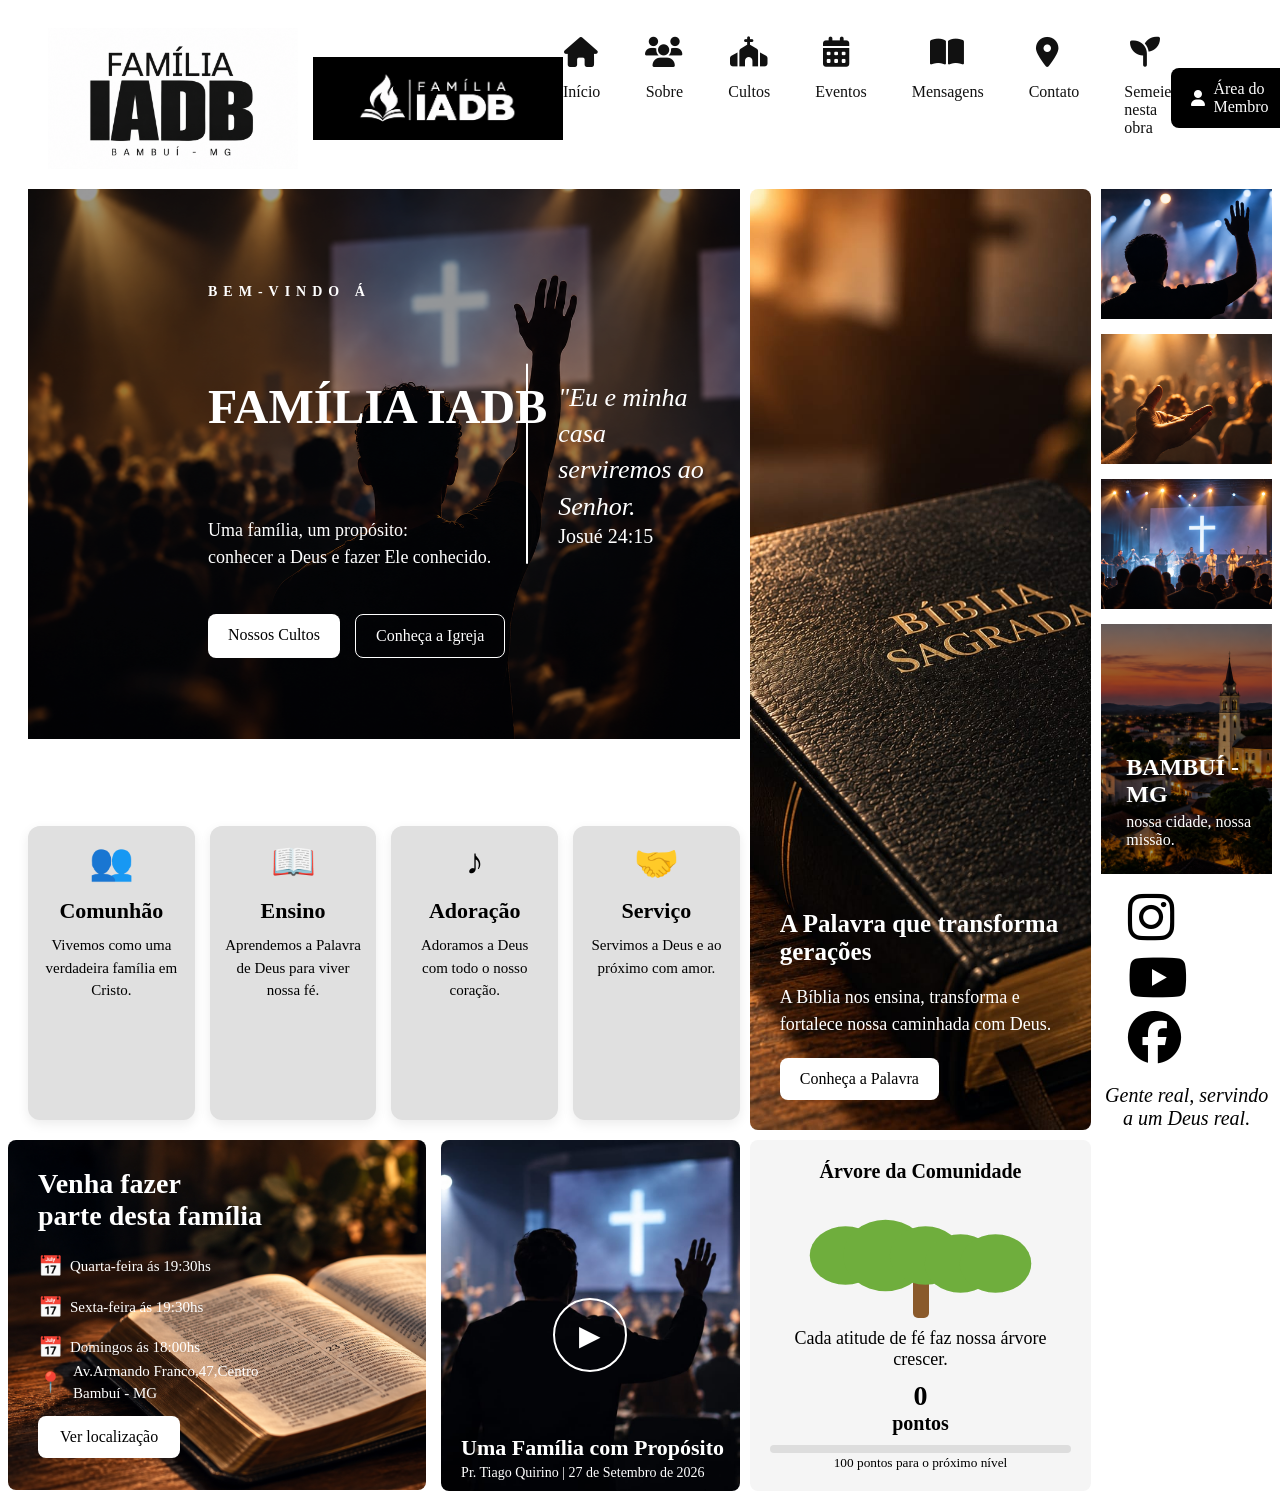
<file: index.html>
<!DOCTYPE html>
<html lang="en">
<head>
    <meta charset="UTF-8">
    <meta name="viewport" content="width=device-width, initial-scale=1.0">
    <link rel="stylesheet" href="https://cdnjs.cloudflare.com/ajax/libs/font-awesome/6.7.2/css/all.min.css">
    <link rel="stylesheet" href="style.css" />
    <title>Familia IADB</title>
</head>
<body>
    <header>
        <div class="logos">
            <img src="Imagens/index/logo.png" alt="IADB">
            <img src="Imagens/index/logopreto3.png" alt="Família IADB">
        </div>
        <nav>
            <a href="index.html" class="menu-item">
                <i class="fa-solid fa-house"></i>
                <span>Início</span>
            </a>

            <a href="sobre.html" class="menu-item">
                <i class="fa-solid fa-users"></i>
                <span>Sobre</span>
            </a>

            <a href="cultos.html" class="menu-item">
                <i class="fa-solid fa-church"></i>
                <span>Cultos</span>
            </a>

            <a href="eventos.html" class="menu-item">
                <i class="fa-solid fa-calendar-days"></i>
                <span>Eventos</span>
            </a>

            <a href="mensagens.html" class="menu-item">
                <i class="fa-solid fa-book-open"></i>
                <span>Mensagens</span>
            </a>

            <a href="contato.html" class="menu-item">
                <i class="fa-solid fa-location-dot"></i>
                <span>Contato</span>
            </a>

            <a href="semeie.html" class="menu-item">
                <i class="fa-solid fa-seedling"></i>
                <span>Semeie nesta obra</span>
            </a>
        </nav>

        <a href="membro.html" class="btn-membro">
            <i class="fa-solid fa-user"></i>
            Área do Membro
        </a>
    </header>

    <div class="principal">
        <section class="hero">

        <div class="hero-conteudo">
            <p class="hero-subtitulo">BEM-VINDO Á</p>
            <h1>FAMÍLIA IADB</h1>
            <p class="hero-descricao">Uma família, um propósito:<br> conhecer a Deus e fazer Ele conhecido.</p>
            
            <div class="hero-botoes">
                <a href="cultos.html" class="btn-cultos">Nossos Cultos</a>
                <a href="contato.html" class="btn-mensagens">Conheça a Igreja</a>
            </div>

        </div>

         <div class="hero-frase">
                <p>
                    <span>"Eu e minha casa<br>
                    serviremos ao Senhor.<br></span>
                    <small>Josué 24:15</small>
                </p>
            </div>

    </section>

    <div class="palavra-lateral">
        <section class="palavra">
        <div class="palavra-conteudo">
            <h2>A Palavra que transforma gerações</h2>

            <p>
                A Bíblia nos ensina, transforma e fortalece
                nossa caminhada com Deus.
            </p>

            <a href="#" class="btn-palavra">Conheça a Palavra</a>
        </div>
        </section>

        <section class="lateral">
        <div class="lateral-imagem">
            <img src="Imagens/index/imagem1.png" alt="Momento de adoração">
        </div>

        <div class="lateral-imagem">
            <img src="Imagens/index/imagem2.png" alt="">
        </div>

        <div class="lateral-imagem">
            <img src="Imagens/index/imagem3.png" alt="">
        </div>

         <div class="bambui">
            <div class="bambui-conteudo">
                <h2>BAMBUÍ - MG<br> </h2>
                <p>nossa cidade, nossa missão.</p>
            </div>
        </div>


        <div class="redes-sociais">
            <a href="https://www.instagram.com/iadbambui/"><i class="fa-brands fa-instagram"></i></a>
            <a href="#"><i class="fa-brands fa-youtube"></i></a>
            <a href="#"><i class="fa-brands fa-facebook"></i></a>
        </div>

        <p class="frase-final">
            Gente real, servindo a um Deus real.
        </p>
     </section>
    </div>

    <section class="arvore">
            <h2>Árvore da Comunidade</h2>

            <div class="arvore-visual nivel-4">
                <div class="tronco"></div>

                <div class="copa">
                    <span></span>
                    <Span></Span>
                    <span></span>
                    <span></span>
                    <span></span>
                </div>
            </div>

            <p>Cada atitude de fé faz nossa árvore crescer.</p>
            <div class="pontuacao">
                <strong>0</strong>
            <span>pontos</span>
            </div>

            <div class="progresso">
                <div class="progresso-barra"></div>
            </div>

            <small>100 pontos para o próximo nível</small>
        </section>

    <div class="destaques">
        <div class="destaque">
        <div class="icone-destaque">👥</div>

        <h3>Comunhão</h3>
        
        <p>
            Vivemos como uma verdadeira família em Cristo.
        </p>
        </div>

        <div class="destaque">
            <div class="icone-destaque">📖</div>
            
            <h3>Ensino</h3>
            <P>
                Aprendemos a Palavra de Deus
                para viver nossa fé.
            </P>
        </div>

        <div class="destaque">
            <div class="icone-destaque">♪</div>

            <h3>Adoração</h3>

            <p>
                Adoramos a Deus com todo o nosso coração.
            </p>
        </div>

        <div class="destaque">
            <div class="icone-destaque">🤝</div>

            <h3>Serviço</h3>

            <p>
                Servimos a Deus e ao próximo com amor.
            </p>
        </div>
        </div>

    <div class="parte-inferior">
        <section class="convite">

        <div class="convite-conteudo">
            <h2>Venha fazer<br> parte desta família</h2>

            <div class="info-culto">

            <div>
                <span>📅</span>
                <p>Quarta-feira ás 19:30hs</p>
            </div>

            <div>
                <span>📅</span>
                <p>Sexta-feira ás 19:30hs</p>
            </div>

            <div>
                <span>📅</span>
                <p>Domingos ás 18:00hs</p>
            </div>
        </div>

            <div class="info-localizacao">
                <span>📍</span>
            <p>Av.Armando Franco,47,Centro<br>Bambuí - MG</p>
            </div>

            <a href="https://www.google.com/maps/search/?api=1&query=Av.+Armando+Franco,+47,+Centro,+Bambu%C3%AD+-+MG" class="btn-localizacao" target="_blank" class="btn-localizacao">Ver localização</a>
        </div>

        </section>

        <section class="video">

        <div class="video-conteudo">

            <a href="#" class="play">▶</a>

            <h2>Uma Família com Propósito</h2>
            <p>Pr. Tiago Quirino | 27 de Setembro de 2026</p>

        </div>
     </section>
    </div>
</body>
</html>
</file>
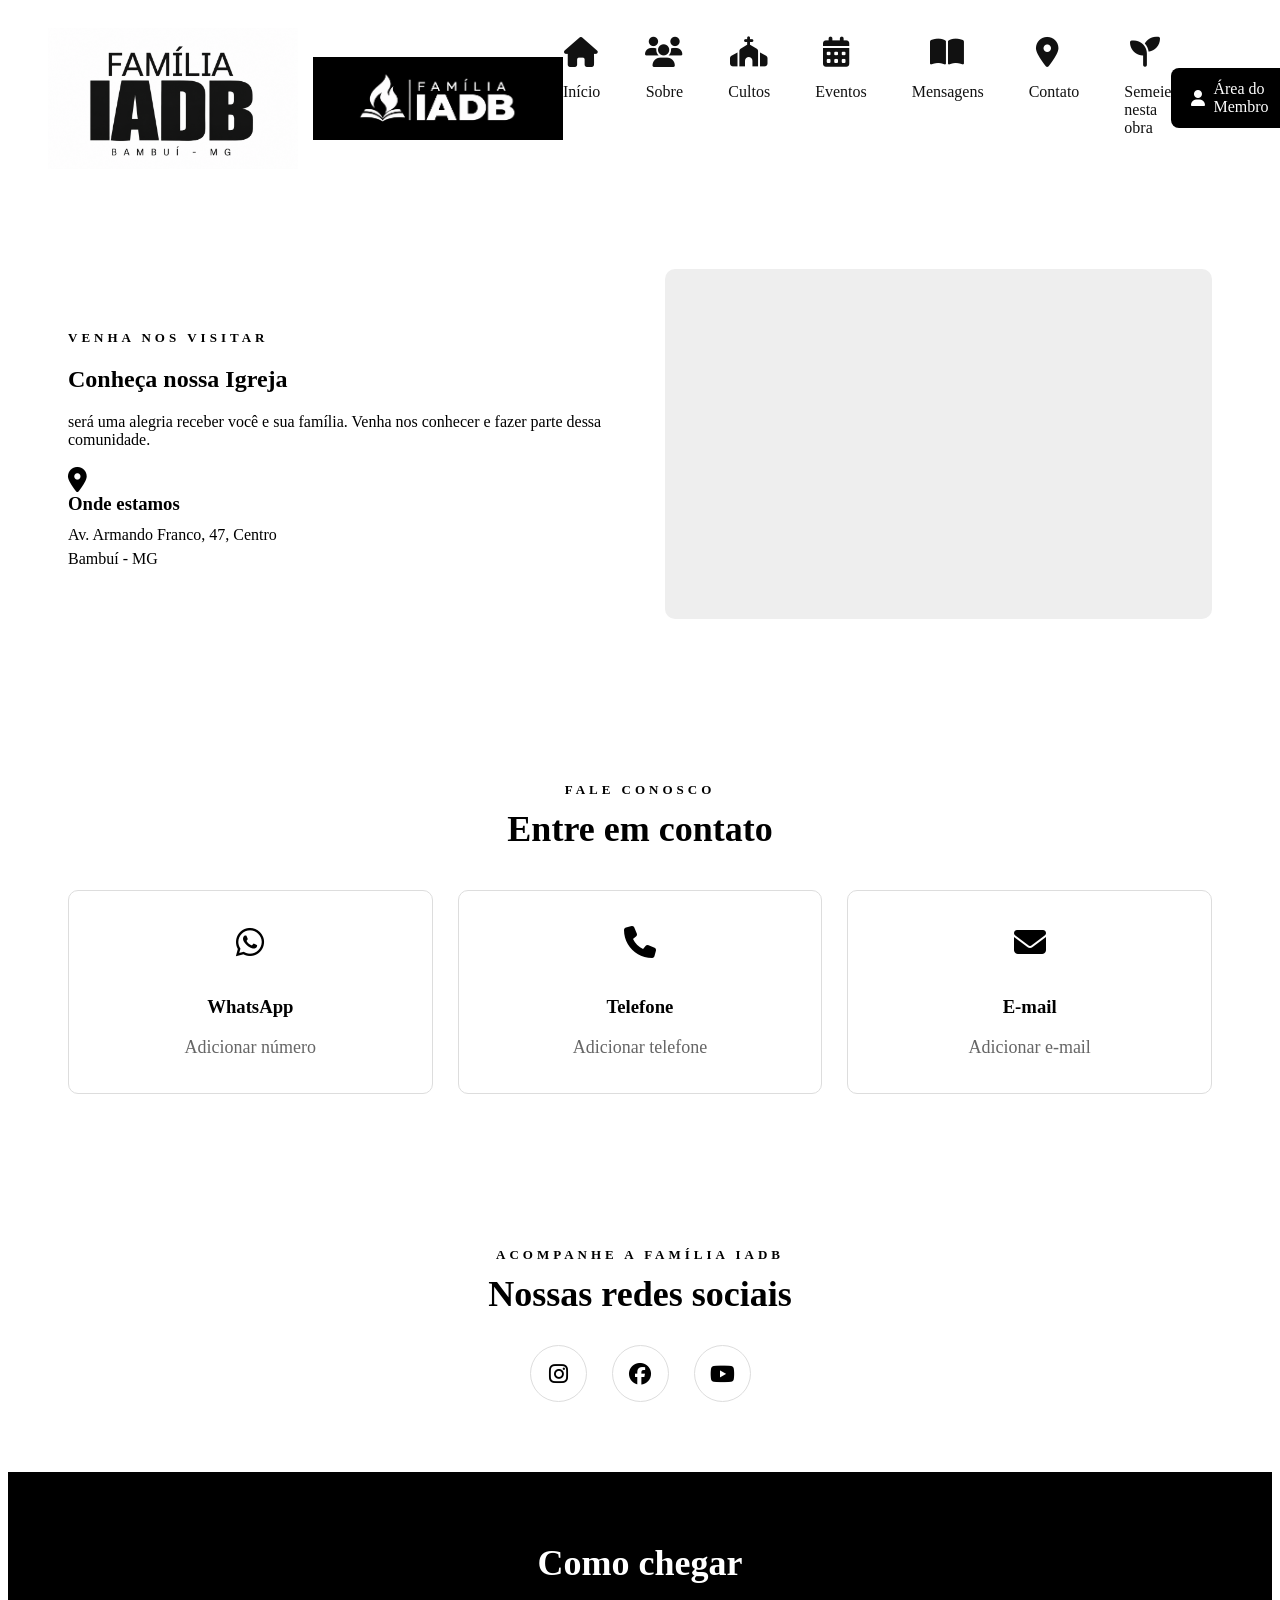
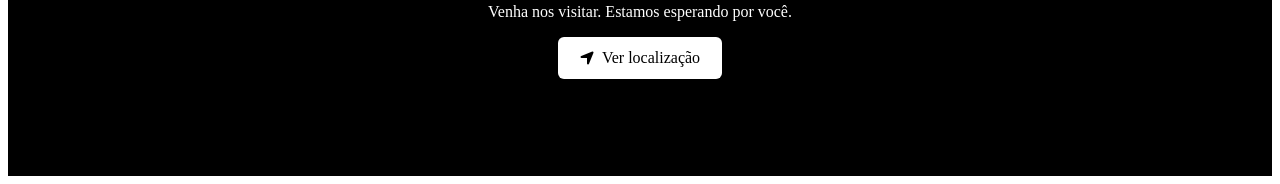
<file: contato.html>
<!DOCTYPE html>
<html lang="pt-BR">

<head>
    <meta charset="UTF-8">
    <meta name="viewport" content="width=device-width, initial-scale=1.0">

    <title>Contato - Família IADB</title>

    <link rel="stylesheet" href="style.css">
    <link rel="stylesheet" href="https://cdnjs.cloudflare.com/ajax/libs/font-awesome/6.7.2/css/all.min.css">
</head>
<body>
    
    <header>

        <div class="logos">
            <img src="Imagens/index/logo.png" alt="IADB">
            <img src="Imagens/index/logopreto3.png" alt="Família IADB">
        </div>

        <nav>

            <a href="index.html" class="menu-item">
                <i class="fa-solid fa-house"></i>
                <span>Início</span>
            </a>

            <a href="sobre.html" class="menu-item">
                <i class="fa-solid fa-users"></i>
                <span>Sobre</span>
            </a>

            <a href="cultos.html" class="menu-item">
                <i class="fa-solid fa-church"></i>
                <span>Cultos</span>
            </a>

            <a href="eventos.html" class="menu-item">
                <i class="fa-solid fa-calendar-days"></i>
                <span>Eventos</span>
            </a>

            <a href="mensagens.html" class="menu-item">
                <i class="fa-solid fa-book-open"></i>
                <span>Mensagens</span>
            </a>

            <a href="contato.html" class="menu-item">
                <i class="fa-solid fa-location-dot"></i>
                <span>Contato</span>
            </a>

            <a href="semeie.html" class="menu-item">
                <i class="fa-solid fa-seedling"></i>
                <span>Semeie nesta obra</span>
            </a>

        </nav>

        <a href="membro.html" class="btn-membro">
            <i class="fa-solid fa-user"></i>
            Área do Membro
        </a>

    </header>

    <main>

        <!--ONDE ESTAMOS-->
        <section class="contato-local">

            <div class="contato-texto">

                <p>VENHA NOS VISITAR</p>

                <h1>Conheça nossa Igreja</h1>

                <p>
                    será uma alegria receber você e sua família.
                    Venha nos conhecer e fazer parte dessa comunidade.
                </p>

                <div class="endereco">
                    <i class="fa-solid fa-location-dot"></i>

                    <div>
                        <h3>Onde estamos</h3>

                        <p>
                             Av. Armando Franco, 47, Centro<br>
                            Bambuí - MG
                        </p>
                    </div>
                </div>
            </div>

            <!--MAPA AQUI-->
    <div class="mapa">

        <iframe
        src="https://www.google.com/maps?q=Av.+Armando+Franco,+47,+Centro,+Bambuí+-+MG&output=embed"
        width="100%"
        height="100%"
        style="border:0;"
        loading="lazy">
        </iframe>
    </div>
<!--FECHA MAPA-->

        </section>

        <!--CONTATO-->
        <section class="contato-info">

            <p>FALE CONOSCO</p>

            <h2>Entre em contato</h2>

            <div class="contato-cards">

                <div>
                    <i class="fa-brands fa-whatsapp"></i>
                    <h3>WhatsApp</h3>
                    <p>Adicionar número</p>
                </div>

                 <div>
                    <i class="fa-solid fa-phone"></i>
                    <h3>Telefone</h3>
                    <p>Adicionar telefone</p>
                </div>

                <div>
                    <i class="fa-solid fa-envelope"></i>
                    <h3>E-mail</h3>
                    <p>Adicionar e-mail</p>
                </div>

            </div>

        </section>

        <!--REDES SOCIAIS-->
        <section class="redes-contato">
            <p>ACOMPANHE A FAMÍLIA IADB</p>

            <h2>Nossas redes sociais</h2>

            <div>
                <a href="#">
                    <i class="fa-brands fa-instagram"></i>
                </a>

                <a href="#">
                    <i class="fa-brands fa-facebook"></i>
                </a>

                <a href="#">    
                    <i class="fa-brands fa-youtube"></i>
                </a>

            </div>

        </section>

        <!--COMO CHEGAR-->
        <section class="como-chegar">
            <h2>Como chegar</h2>

            <p>
                Venha nos visitar. Estamos esperando por você.
            </p>

            <a href="https://www.google.com/maps/search/?api=1&query=Av.+Armando+Franco,+47,+Centro,+Bambu%C3%AD+-+MG" class="btn-localizacao" target="_blank">
                <i class="fa-solid fa-location-arrow"></i>
                Ver localização
            </a>

        </section>

    </main>

</body>
</html>
</file>
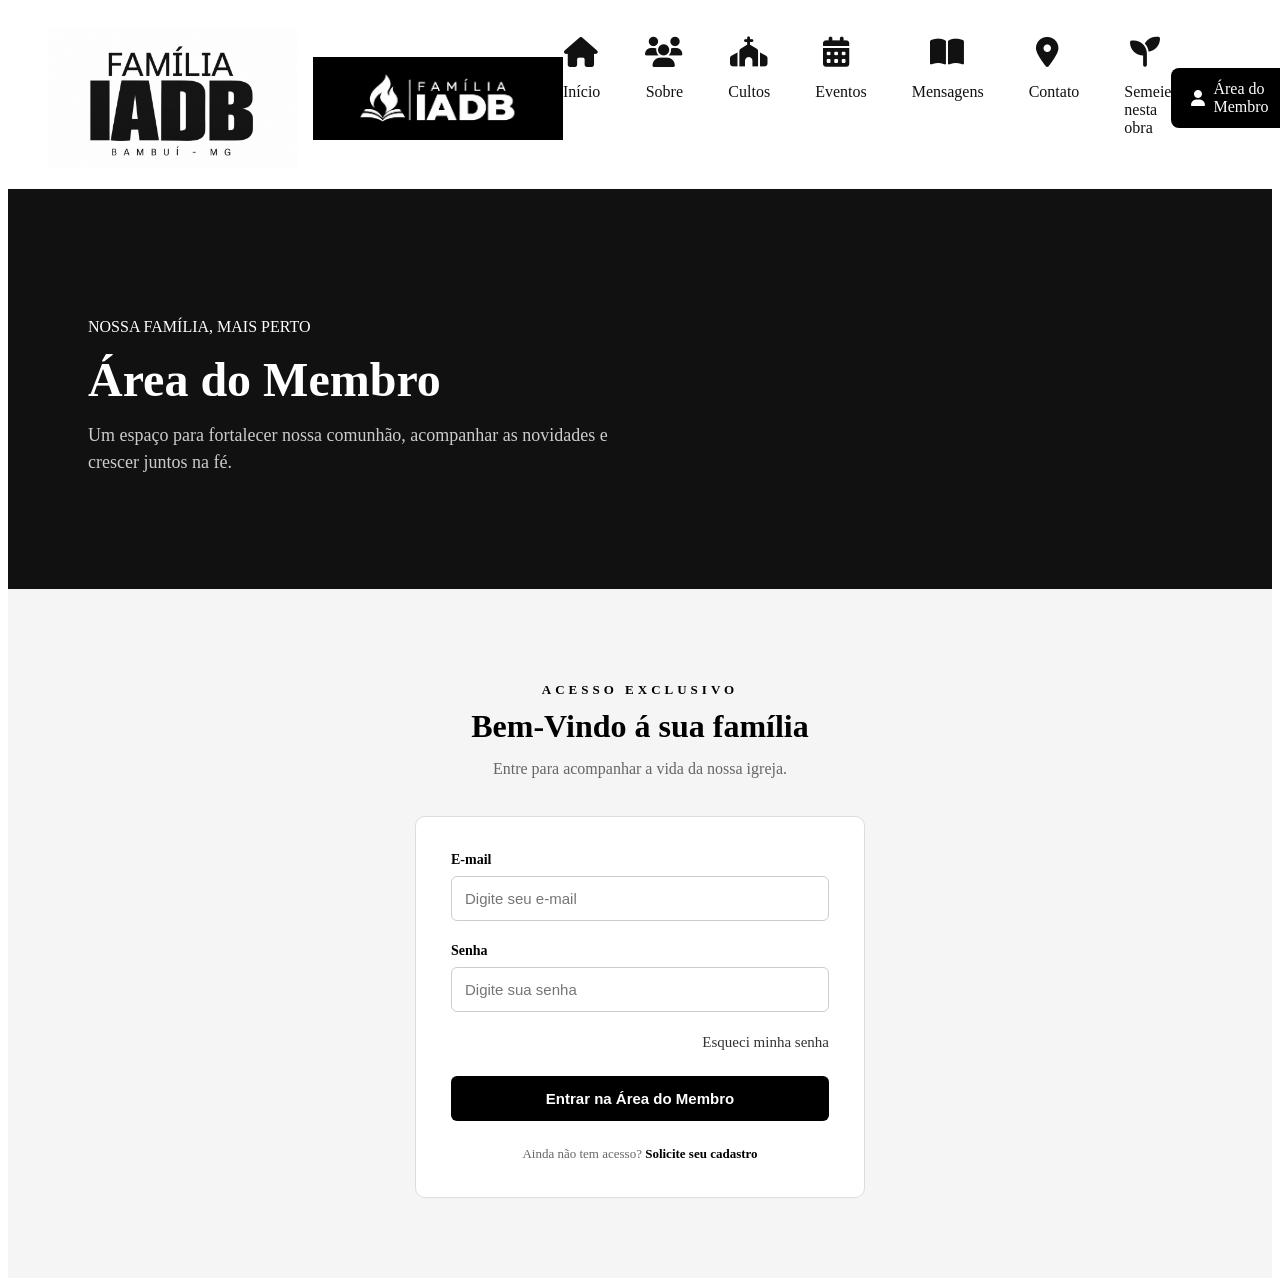
<file: membro.html>
<!DOCTYPE html>
<html lang="pt-br">
<head>
    <meta charset="UTF-8">
    <meta name="viewport" content="width=device-width, initial-scale=1.0">

    <link rel="stylesheet" href="style.css">
    <link rel="stylesheet" href="https://cdnjs.cloudflare.com/ajax/libs/font-awesome/6.7.2/css/all.min.css">

    <title>Área do Membro - Família IADB</title>
</head>
<body>
    
    <header>

        <div class="logos">
            <img src="Imagens/index/logo.png" alt="IADB">
            <img src="Imagens/index/logopreto3.png" alt="Família IADB">
        </div>

        <nav>
            <a href="index.html" class="menu-item">
                <i class="fa-solid fa-house"></i>
                <span>Início</span>
            </a>

            <a href="sobre.html" class="menu-item">
                <i class="fa-solid fa-users"></i>
                <span>Sobre</span>
            </a>

            <a href="cultos.html" class="menu-item">
                <i class="fa-solid fa-church"></i>
                <span>Cultos</span>
            </a>

            <a href="eventos.html" class="menu-item">
                <i class="fa-solid fa-calendar-days"></i>
                <span>Eventos</span>
            </a>

            <a href="mensagens.html" class="menu-item">
                <i class="fa-solid fa-book-open"></i>
                <span>Mensagens</span>
            </a>

            <a href="contato.html" class="menu-item">
                <i class="fa-solid fa-location-dot"></i>
                <span>Contato</span>
            </a>

            <a href="semeie.html" class="menu-item">
                <i class="fa-solid fa-seedling"></i>
                <span>Semeie nesta obra</span>
            </a>
        </nav>

        <a href="membro.html" class="btn-membro">
            <i class="fa-solid fa-user"></i>
            Área do Membro
        </a>

    </header>

    <main>

        <section class="membro-intro">

            <div class="membro-texto">

                <p>NOSSA FAMÍLIA, MAIS PERTO</p>

                <h1>Área do Membro</h1>

                <span>
                    Um espaço para fortalecer nossa comunhão,
                    acompanhar as novidades e crescer juntos na fé.
                </span>

            </div>

        </section>

        <section class="login-membro">

            <div class="login-titulo">
                <p>ACESSO EXCLUSIVO</p>
                <h2>Bem-Vindo á sua família</h2>
                <span>
                    Entre para acompanhar a vida da nossa igreja.
                </span>
            </div>

            <fom class="form-login">

                <div class="campo-login">
                    <label for="email-membro">E-mail</label>
                    <input
                        type="email"
                        id="email-membro"
                        name="email"
                        placeholder="Digite seu e-mail"
                        required
                    >
                </div>

                <div class="campo-login">
                    <label for="senha-membro">Senha</label>
                    <input
                        type="password"
                        id="senha-membro"
                        name="senha"
                        placeholder="Digite sua senha"
                        required
                    >
                </div>

                <a href="#" class="esqueci-senha">
                    Esqueci minha senha
                </a>

                <button type="submit">
                    Entrar na Área do Membro
                </button>

                <p class="login-cadastro">
                    Ainda não tem acesso?
                    <a href="#">Solicite seu cadastro</a>
                </p>

            </fom>

        </section>

    </main>

</body>
</html>
</file>
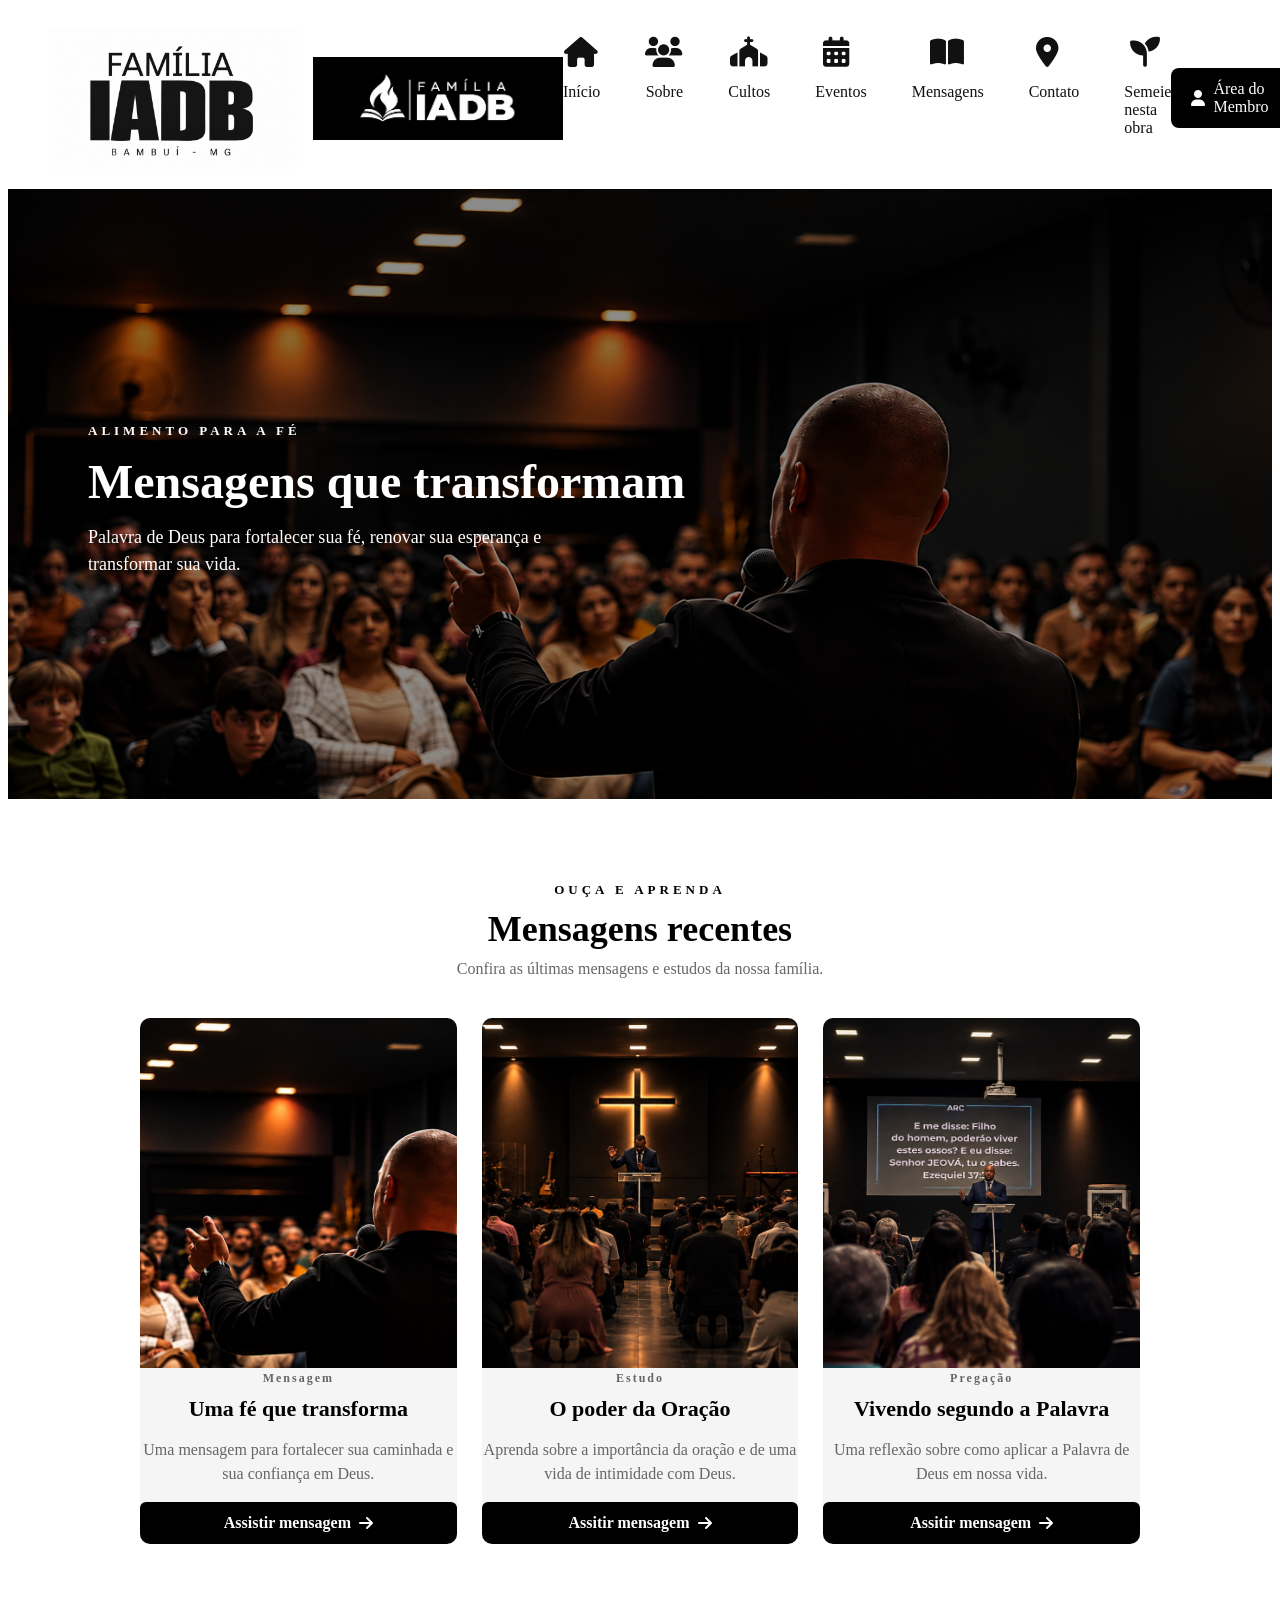
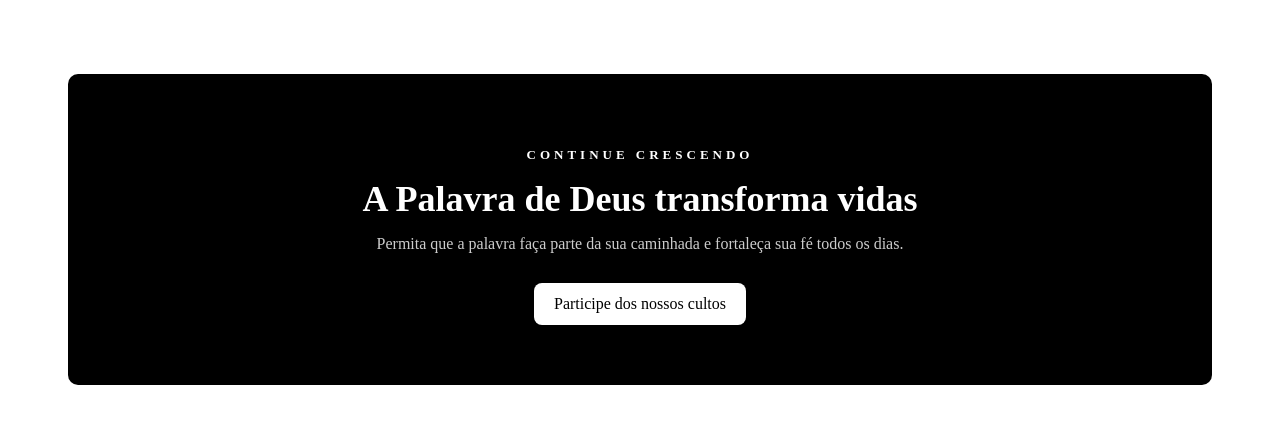
<file: mensagens.html>
<!DOCTYPE html>
<html lang="pt-br">
<head>
    <meta charset="UTF-8">
    <meta name="viewport" content="width=device-width, initial-scale=1.0">
    <title>Mensagens - Família IADB</title>

    <link rel="stylesheet" href="style.css">
    <link rel="stylesheet" href="https://cdnjs.cloudflare.com/ajax/libs/font-awesome/6.7.2/css/all.min.css">
</head>
<body>
    
    <header>

    <div class="logos">
        <img src="Imagens/index/logo.png" alt="IADB">
        <img src="Imagens/index/logopreto3.png" alt="Família IADB">
    </div>

    <nav>

        <a href="index.html" class="menu-item">
            <i class="fa-solid fa-house"></i>
            <span>Início</span>
        </a>

        <a href="sobre.html" class="menu-item">
            <i class="fa-solid fa-users"></i>
            <span>Sobre</span>
        </a>

        <a href="cultos.html" class="menu-item">
            <i class="fa-solid fa-church"></i>
            <span>Cultos</span>
        </a>

        <a href="eventos.html" class="menu-item">
            <i class="fa-solid fa-calendar-days"></i>
            <span>Eventos</span>
        </a>

        <a href="mensagens.html" class="menu-item">
            <i class="fa-solid fa-book-open"></i>
            <span>Mensagens</span>
        </a>

        <a href="contato.html" class="menu-item">
            <i class="fa-solid fa-location-dot"></i>
            <span>Contato</span>
        </a>

        <a href="semeie.html" class="menu-item">
            <i class="fa-solid fa-seedling"></i>
            <span>Semeie nesta obra</span>
        </a>

    </nav>

    <a href="membro.html" class="btn-membro">
        <i class="fa-solid fa-user"></i>
        Área do Membro
    </a>

</header>

    <main>
        <section class="mensagens-intro">

        <div class="mensagens-texto">
            <p>ALIMENTO PARA A FÉ</p>

            <h1>Mensagens que transformam</h1>

            <span>
                Palavra de Deus para fortalecer sua fé,
                renovar sua esperança e transformar sua vida.
            </span>

        </div>

        </section>

        <section class="mensagens-destaque">

            <div class="mensagens-titulo">
                <p>OUÇA E APRENDA</p>

                <h2>Mensagens recentes</h2>

                <span>
                    Confira as últimas mensagens e estudos da nossa família.
                </span>
            </div>

            <div class="mensagens-lista">

            <article class="mensagem-card">

                <div class="mensagem-imagem">
                    <img src="Imagens/mensagens/pregacao.png" alt="mensagem biblica">
                </div>

                <div class="mensagem-conteudo">

                    <span>Mensagem</span>

                    <h3>Uma fé que transforma</h3>

                    <p>
                        Uma mensagem para fortalecer sua caminhada
                        e sua confiança em Deus.
                    </p>

                    <a href="#">
                        Assistir mensagem
                        <i class="fa-solid fa-arrow-right"></i>
                    </a>

                </div>

            </article>

            <article class="mensagem-card">
                <div class="mensagem-imagem">
                    <img src="Imagens/mensagens/mensagen.png" alt="pregacao">
                </div>

                <div class="mensagem-conteudo">

                    <span>Estudo</span>

                    <h3>O poder da Oração</h3>

                    <p>
                        Aprenda sobre a importância da oração
                         e de uma vida de intimidade com Deus.
                    </p>

                    <a href="#">Assitir mensagem
                    <i class="fa-solid fa-arrow-right"></i>
                    </a>

                </div>
            </article>

            <article class="mensagem-card">
                <div class="mensagem-imagem">
                    <img src="Imagens/mensagens/image.png" alt="Pregação da palavra de Deus">
                </div>

                <div class="mensagem-conteudo">

                    <span>Pregação</span>

                    <h3>Vivendo segundo a Palavra</h3>

                    <p>
                        Uma reflexão sobre como aplicar
                        a Palavra de Deus em nossa vida.
                    </p>

                    <a href="#">
                        Assitir mensagem
                        <i class="fa-solid fa-arrow-right"></i>
                    </a>

                </div>

            </article>

        </div>
        </section>

        <section class="convite-mensagens">
            <p>CONTINUE CRESCENDO</p>

            <h2>A Palavra de Deus transforma vidas</h2>

            <span>
                Permita que a palavra faça parte da sua caminhada
                e fortaleça sua fé todos os dias.
            </span>

            <a href="cultos.html">Participe dos nossos cultos</a>
        </section>
    </main>

</body>
</html>
</file>
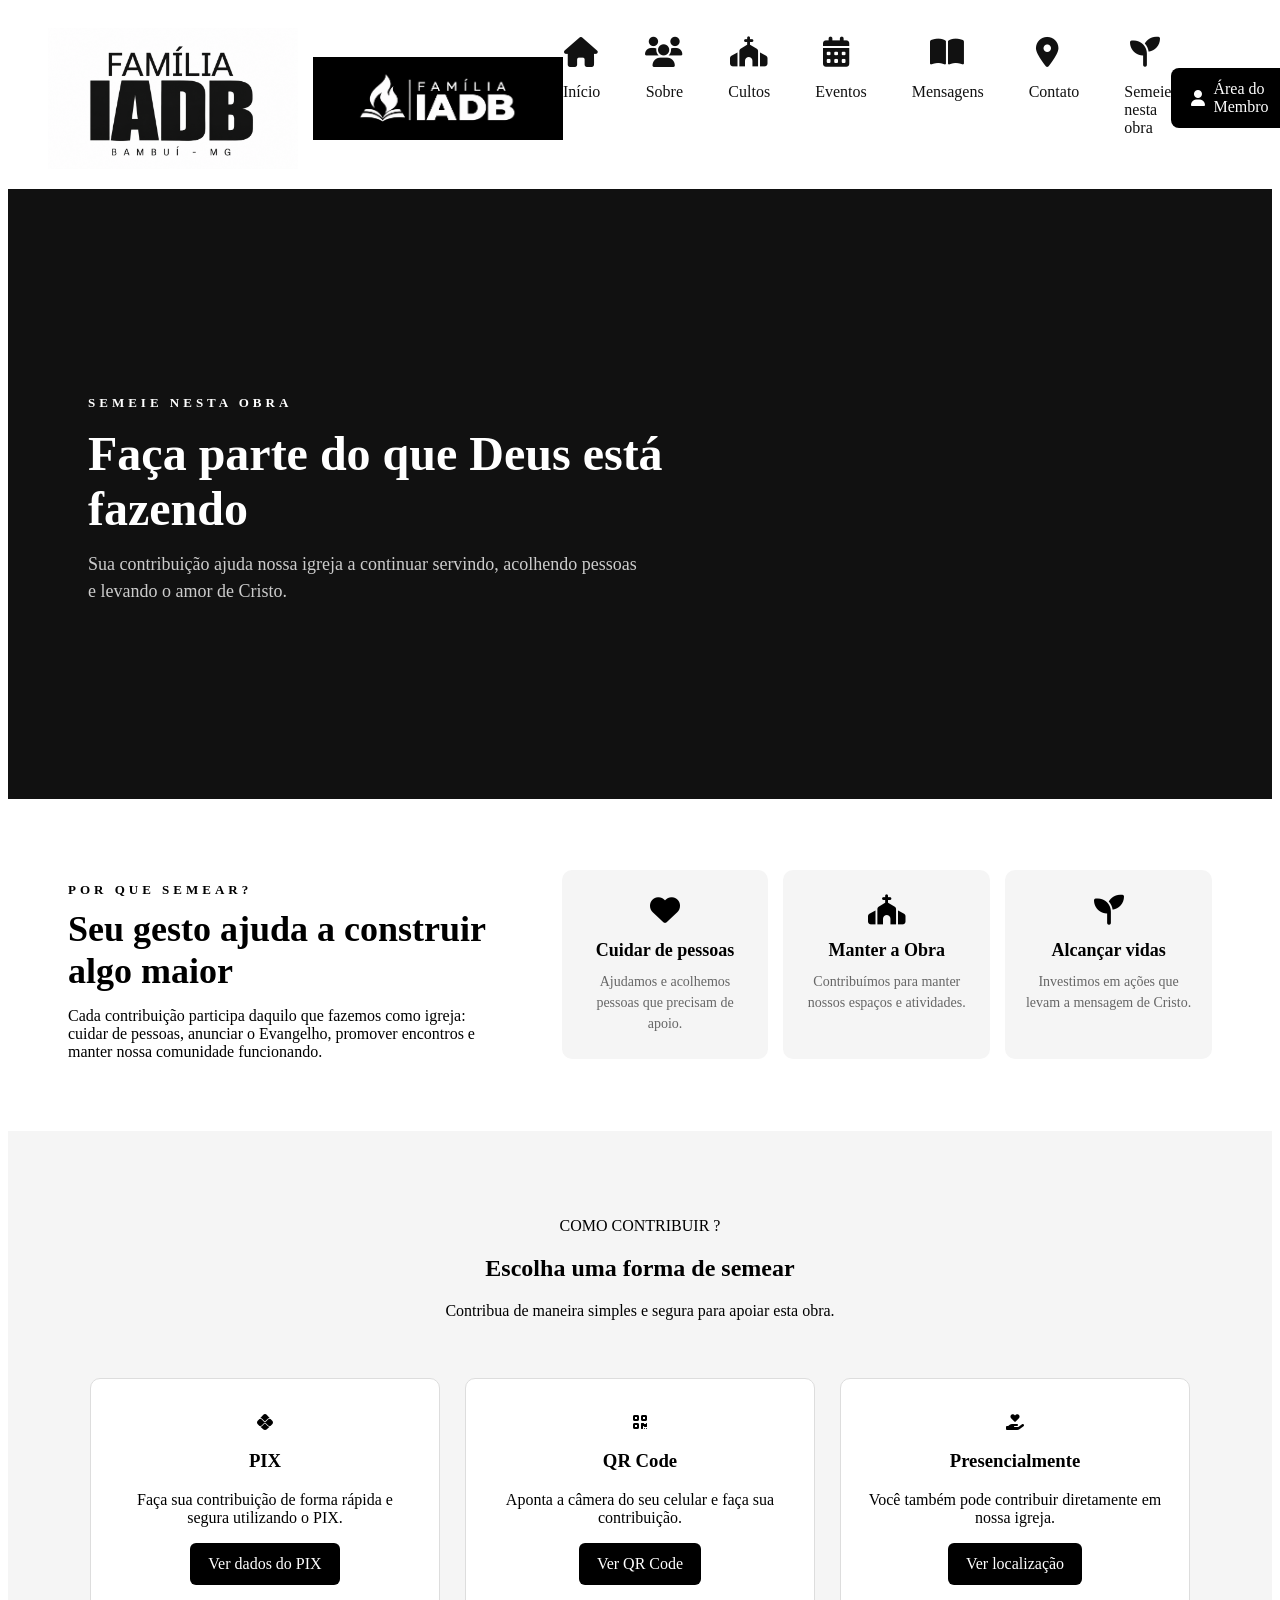
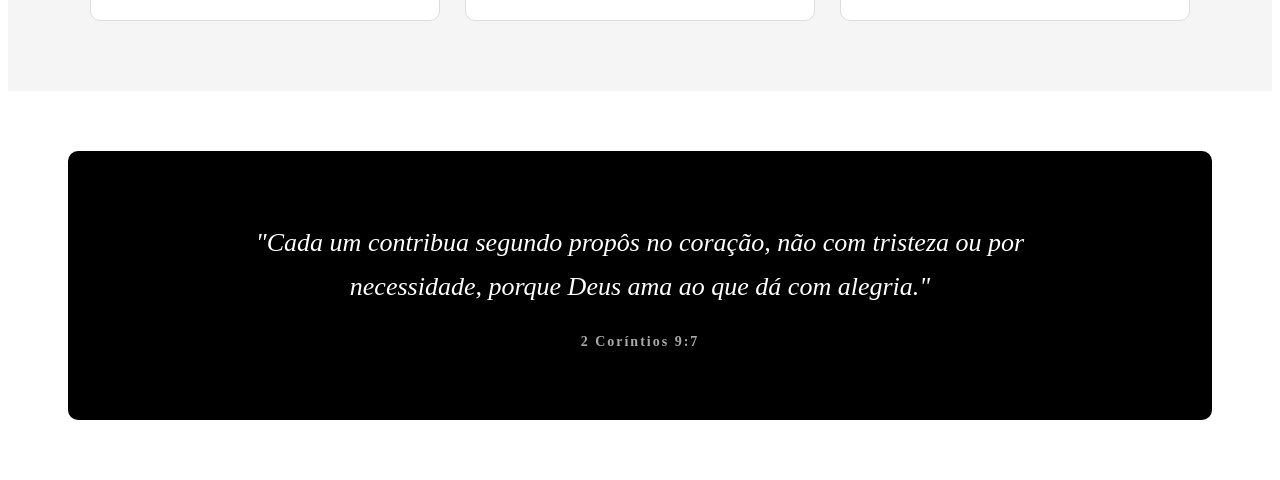
<file: semeie.html>
<!DOCTYPE html>
<html lang="pt-br">
<head>
    <meta charset="UTF-8">
    <meta name="viewport" content="width=device-width, initial-scale=1.0">
    <title>Semeie nesta obra - Família IADB</title>
    <link rel="stylesheet" href="style.css">

    <link rel="stylesheet" href="https://cdnjs.cloudflare.com/ajax/libs/font-awesome/6.7.2/css/all.min.css">
</head>
<body>
    
    <header>

    <div class="logos">
        <img src="Imagens/index/logo.png" alt="IADB">
        <img src="Imagens/index/logopreto3.png" alt="Família IADB">
    </div>

    <nav>

        <a href="index.html" class="menu-item">
            <i class="fa-solid fa-house"></i>
            <span>Início</span>
        </a>

        <a href="sobre.html" class="menu-item">
            <i class="fa-solid fa-users"></i>
            <span>Sobre</span>
        </a>

        <a href="cultos.html" class="menu-item">
            <i class="fa-solid fa-church"></i>
            <span>Cultos</span>
        </a>

        <a href="eventos.html" class="menu-item">
            <i class="fa-solid fa-calendar-days"></i>
            <span>Eventos</span>
        </a>

        <a href="mensagens.html" class="menu-item">
            <i class="fa-solid fa-book-open"></i>
            <span>Mensagens</span>
        </a>

        <a href="contato.html" class="menu-item">
            <i class="fa-solid fa-location-dot"></i>
            <span>Contato</span>
        </a>

        <a href="semeie.html" class="menu-item">
            <i class="fa-solid fa-seedling"></i>
            <span>Semeie nesta obra</span>
        </a>

    </nav>

    <a href="membro.html" class="btn-membro">
        <i class="fa-solid fa-user"></i>
        Área do Membro
    </a>

</header>

    <main>
        <Section class="semeie-intro">
            <div class="semeie-texto">

                <p>SEMEIE NESTA OBRA</p>

                <h1>Faça parte do que Deus está fazendo</h1>

                <span>
                    Sua contribuição ajuda nossa igreja a continuar
                    servindo, acolhendo pessoas e levando o amor de Cristo.
                </span>

            </div>

        </Section>

        <section class="semeie-proposito">

        <div class="semeie-proposito-texto">
            <p>POR QUE SEMEAR?</p>

            <h2>Seu gesto ajuda a construir algo maior</h2>

            <span>
                Cada contribuição participa daquilo que fazemos como igreja:
                cuidar de pessoas, anunciar o Evangelho, promover encontros
                e manter nossa comunidade funcionando.
            </span>

        </div>

        <div class="semeie-proposito-lista">
            
            <div>
                <i class="fa-solid fa-heart"></i>
                <h3>Cuidar de pessoas</h3>

                <p>
                    Ajudamos e acolhemos pessoas que precisam de apoio.
                </p>
            </div>

            <div>
                <i class="fa-solid fa-church"></i>
            <h3>Manter a Obra</h3>
            <p>
                Contribuímos para manter nossos espaços e atividades.
            </p>
        </div>

        <div>
            <i class="fa-solid fa-seedling"></i>
            <h3>Alcançar vidas</h3>
            <p>
                Investimos em ações que levam a mensagem de Cristo.
            </p>
        </div>

    </div>
    
    </section>

    <section class="formas-contribuicao">

        <div class="formas-titulo">

            <p>COMO CONTRIBUIR ?</p>

            <h2>Escolha uma forma de semear</h2>

            <p>
                Contribua de maneira simples e segura para apoiar esta obra.<br><br>
            </p>

        </div>

        <div class="formas-lista">
            
            <div class="forma-contribuicao">

                <i class="fa-brands fa-pix"></i>

                <h3>PIX</h3>

                <p>
                    Faça sua contribuição de forma rápida 
                    e segura utilizando o PIX.
                </p>

                <a href="#">
                    Ver dados do PIX
                </a>
            </div>

            <div class="forma-contribuicao">
                <i class="fa-solid fa-qrcode"></i>

                <h3>QR Code</h3>

                <p>
                    Aponta a câmera do seu celular 
                    e faça sua contribuição.
                </p>

                <a href="#">
                    Ver QR Code
                </a>

            </div>

            <div class="forma-contribuicao">

                <i class="fa-solid fa-hand-holding-heart"></i>

                <h3>Presencialmente</h3>

                <p>
                    Você também pode contribuir 
                    diretamente em nossa igreja.
                </p>

                <a href="contato.html">
                    Ver localização 
                </a>    

            </div>

        </div>
    </section>

    <section class="versiculo-semeie">  

        <p class="versiculo-texto">
            "Cada um contribua segundo propôs no coração,
            não com tristeza ou por necessidade,
            porque Deus ama ao que dá com alegria."
        </p>

        <span class="versiculo-referencia">
            2 Coríntios 9:7
        </span>

    </section>

    </main>

</body>
</html>
</file>
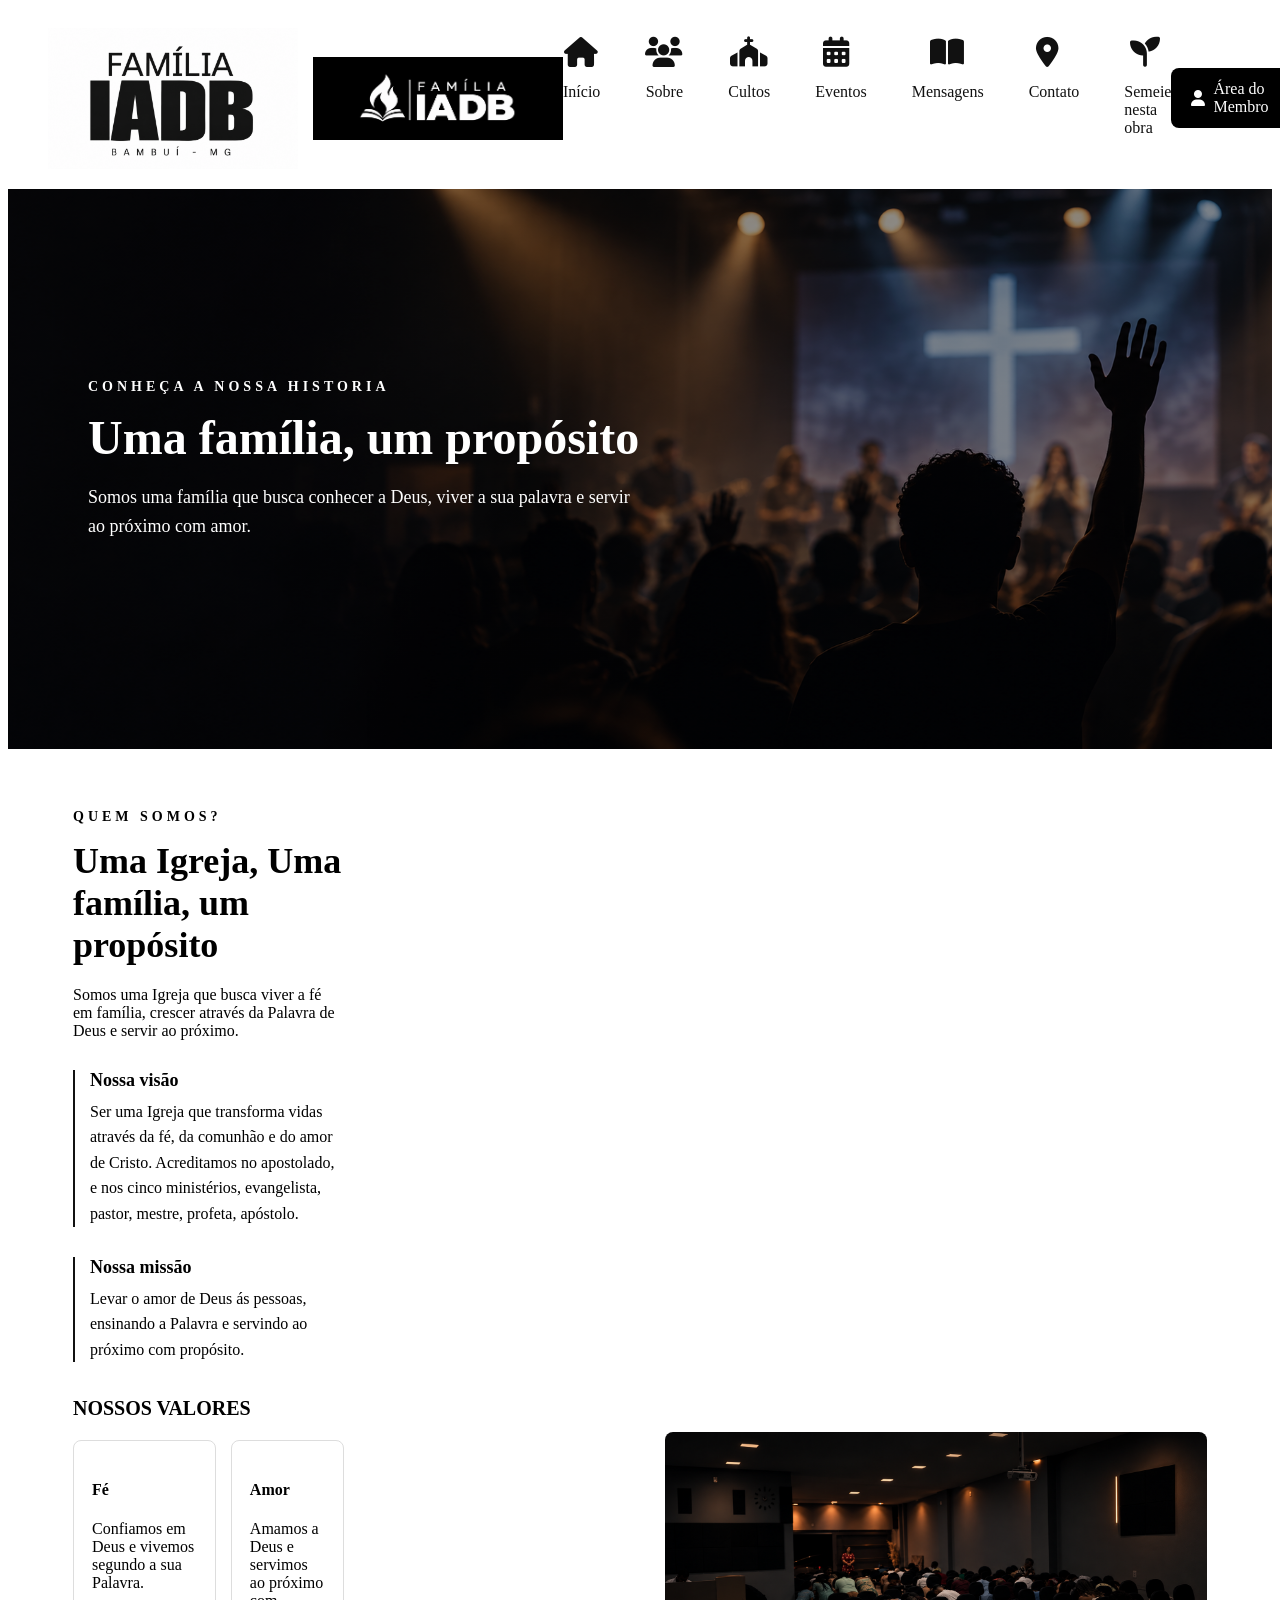
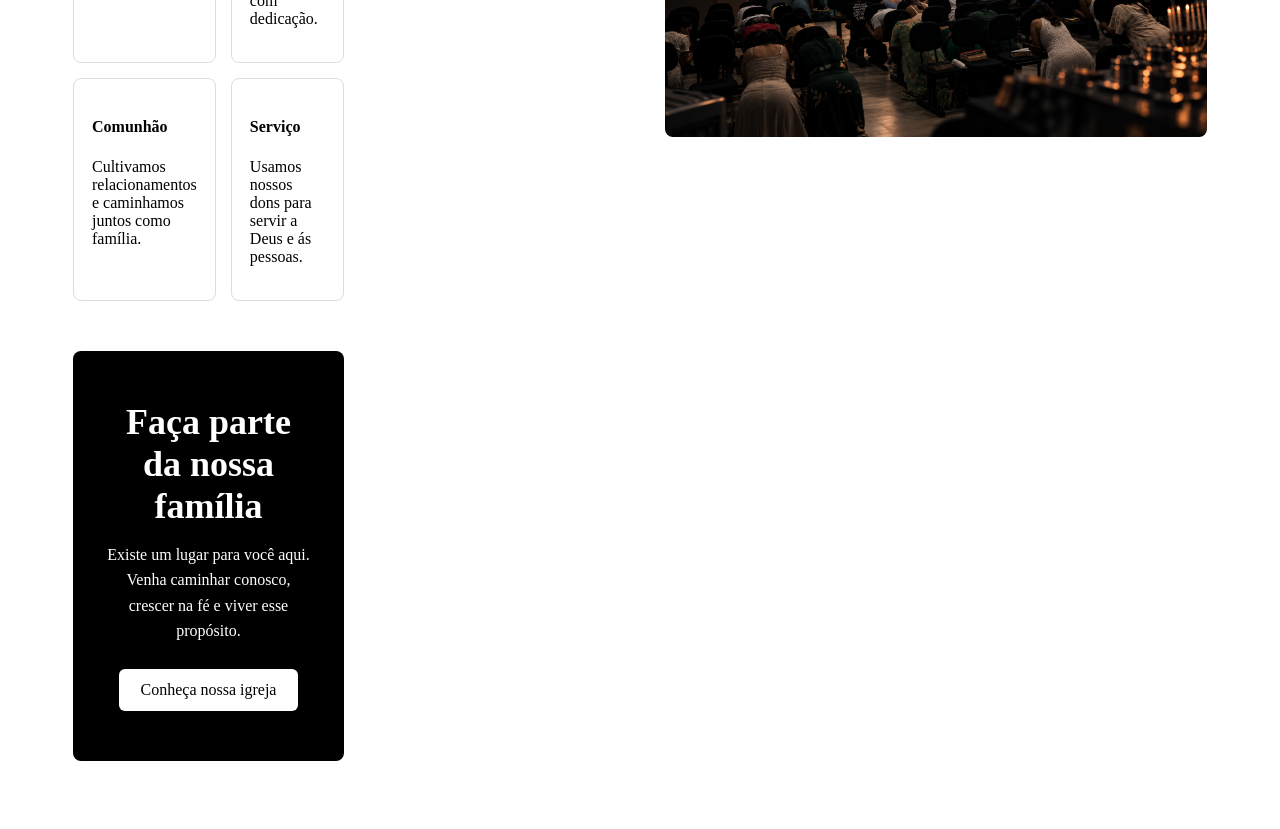
<file: sobre.html>
<!DOCTYPE html>
<html lang="pt-br">
<head>
    <meta charset="UTF-8">
    <meta name="viewport" content="width=device-width, initial-scale=1.0">
    <title>Sobre nós - Família IADB</title>
    <link rel="stylesheet" href="style.css">
    <link rel="stylesheet" href="https://cdnjs.cloudflare.com/ajax/libs/font-awesome/6.7.2/css/all.min.css">
</head>
<body>
    <header>
        <div class="logos">
            <img src="Imagens/index/logo.png" alt="IADB">
            <img src="Imagens/index/logopreto3.png" alt="Família IADB">
        </div>
        <nav>
            <a href="index.html" class="menu-item">
                <i class="fa-solid fa-house"></i>
                <span>Início</span>
            </a>

            <a href="sobre.html" class="menu-item">
                <i class="fa-solid fa-users"></i>
                <span>Sobre</span>
            </a>

            <a href="cultos.html" class="menu-item">
                <i class="fa-solid fa-church"></i>
                <span>Cultos</span>
            </a>

            <a href="eventos.html" class="menu-item">
                <i class="fa-solid fa-calendar-days"></i>
                <span>Eventos</span>
            </a>

            <a href="mensagens.html" class="menu-item">
                <i class="fa-solid fa-book-open"></i>
                <span>Mensagens</span>
            </a>

            <a href="contato.html" class="menu-item">
                <i class="fa-solid fa-location-dot"></i>
                <span>Contato</span>
            </a>

            <a href="semeie.html" class="menu-item">
                <i class="fa-solid fa-seedling"></i>
                <span>Semeie nesta obra</span>
            </a>
        </nav>

        <a href="membro.html" class="btn-membro">
            <i class="fa-solid fa-user"></i>
            Área do Membro
        </a>
    </header>
    
    <section class="sobre-intro">

        <div class="sobre-texto">
            <p class="sobre-subtitulo">CONHEÇA A NOSSA HISTORIA</p>

            <h1>Uma família, um propósito</h1>

            <p>
                Somos uma família que busca conhecer a Deus,
                viver a sua palavra e servir ao próximo com amor.
            </p>
        </div>

    </section>

    <!--Parte QUEM SOMOS ?-->
    <section class="nossa-historia">
        <div class="historia-texto">
            <p class="historia-subtitulo">QUEM SOMOS?</p>

            <h2>Uma Igreja, Uma família, um propósito</h2>

            <p>
                Somos uma Igreja que busca viver a fé em família,
                crescer através da Palavra de Deus e servir ao próximo.
            </p>

            <!--Parte VISÃo-->
            <div class="historia-info">
                <h3>Nossa visão</h3>
                <p>
                    Ser uma Igreja que transforma vidas através da fé,
                    da comunhão e do amor de Cristo.
                    Acreditamos no apostolado, e nos cinco ministérios,
                    evangelista, pastor, mestre, profeta, apóstolo.
                </p>
            </div>
            <!--FECHA VISÃO-->

            <!--Parte MISSÃo-->
            <div class="historia-info">
                <h3>Nossa missão</h3>
                <p>
                    Levar o amor de Deus ás pessoas, ensinando a Palavra
                    e servindo ao próximo com propósito.
                </p>
            </div>
            <!--FECHA MISSÃO-->

            <!--PARTE VALORES, Aqui separamos em 4 cards para fugir da repetição dar uma quebrada-->
            <div class="historia-valores">
                <h3>NOSSOS VALORES</h3>

                <div class="valores-lista">
                    <div class="valor">
                        <h4>Fé</h4>
                        <p>Confiamos em Deus e vivemos segundo a sua Palavra.</p>
                    </div>

                    <div class="valor">
                        <h4>Amor</h4>
                        <p>Amamos a Deus e servimos ao próximo com dedicação.</p>
                    </div>

                    <div class="valor">
                        <h4>Comunhão</h4>
                        <p>Cultivamos relacionamentos e caminhamos juntos como família.</p>
                    </div>

                    <div class="valor">
                        <h4>Serviço</h4>
                        <p>Usamos nossos dons para servir a Deus e ás pessoas.</p>
                    </div>
                </div>
            </div>
            <!--FECHA VALORES-->

            <section class="convite-familia">
                <h2>Faça parte da nossa família</h2>
                <p>
                    Existe um lugar para você aqui. Venha caminhar conosco,
                    crescer na fé e viver esse propósito.
                </p>

                <a href="contato.html">Conheça nossa igreja</a>
            </section>
        </div>

        <div class="historia-imagem">
            <img src="Imagens/sobre/quemsomos.png" alt="comunidade reunida em um momento de culto">
        </div>
    </section>


</body>
</html>
</file>
<file: style.css>
img{
    width: 10px;   
}

header{
    display: flex;
    justify-content: space-between;
    align-items: center;
    padding: 20px 40px;
}

.logos{
    display: flex;
    align-items: center;
    gap: 15px;
}

.logos img:first-child{
    width: 250px;
}

.logos img:last-child{
    width: 250px;
}

nav{
    display: flex;
    gap: 45px;
}

nav a{
    display: flex;
    flex-direction: column;
    align-items: center;
    gap: 8px;
    color: #111;
    text-decoration: none;
    font-size: 16px;
    position: relative;
    transition: 0.3s;
}

nav a.menu-item{
    position: relative;
    display: flex;
    flex-direction: column;
    align-items: center;
    gap: 8px;
    text-decoration: none;
}

nav a.menu-item i{
    font-size: 30px;
}

nav a.menu-item::after{
    content: "";
    width: 35px;
    height: 2px;
    background: #000;
    margin-top: 4px;
    transform: scaleX(0);
    transition:0.3s;
}

nav a.menu-item:hover::after{
    transform: scaleX(1);
}

nav a ::after{
    content: "";
    display: block;
    width: 35px;
    height: 2px%;
    background-color: #000;
    margin-top:8px;
    transition: 0.3s;
    transform: scaleX(0);
}

nav a:hover::after{
    transform: scaleX(1);
    width: 35px;
}

.icone-menu{
    font-size: 32px;
    color: #222;
}

nav a:hover{
    color: #fff;
    background-color: #000;
    font-size: 18px;
    padding: 8px 12px;
    border-radius: 6px;
    font-weight: bold;
    transform: scale(1.05);
    cursor: pointer;
}

.btn-membro {
    display: flex;
    align-items: center;
    background-color: #000;
    color: #fff;
    padding: 12px 20px;
    text-decoration: none;
    border-radius: 8px;
    transition: 0.5s;
    gap: 8px;
}

.btn-membro:hover{
    transform: scale(1.1);
}

.hero{
    grid-area: hero;
    background-image: url(Imagens/index/hero.png);
    height: 550px;
    display: flex;
    align-items: center;
    margin-left: 20px;
    justify-content: flex-start;
    position: relative;
    margin-bottom: -85px;
    background-size: cover
}

.hero::before{
    content: "";
    position: absolute;
    inset: 0;
    background: rgba(0, 0, 0, 0.4);
}

.hero-conteudo h1{
    color: white;
    font-size: 48px;
    font-weight: bold;
}

.hero-subtitulo{
    color: white;
    letter-spacing: 6px;
    font-size: 14px;
    font-weight: bold;
}

.hero-descricao{
    color: white;
    font-size: 18px;
    line-height: 1.5;
    max-width: 500px;
}

.btn-cultos{
    background-color: #fff;
    color: #000;
    padding: 12px 20px;
    text-decoration: none;
    border-radius: 8px;
}

.btn-mensagens{
    background-color: transparent;
    color: #fff;
    padding: 12px 20px;
    text-decoration: none;
    border: 1px solid #fff;
    border-radius: 8px;
}

.hero-frase{
    position: absolute;
    left: 70%;
    top: 50%;
    transform: translateY(-50%);
    color: white;
    border-left: 2px solid white;
    padding-left: 30px;
}

.hero-frase span{
    font-size: 26px;
    font-style: italic;
    line-height: 1.4;
    margin: 0 0 10px 0;
}

.hero-frase small{
    font-size: 20px;
}

.hero-botoes{
    display: flex;
    gap: 15px;
}

.btn-cultos:hover{
    transform: scale(1.05);
    transition: 0.3s;
    background-color: #eee;
}

.btn-mensagens:hover{
    transform: scale(1.05);
    transition: 0.3s;
    background-color: #fff;
    color: #000;
}

.hero-conteudo{
    display: flex;
    flex-direction: column;
    gap: 25px;
    padding: 100px;
    margin-left: 80px;
    position: relative;
    z-index: 1;
}

.destaque{
    min-height: 150px;
    width: 100%;
    padding: 15px;
    text-align: center;
    box-sizing: border-box;
    background-color: #e0e0e0;
    border-radius: 12px;
    flex: 1;
    box-shadow: 0 4px 12px rgba(0,0,0,0.08);
    transition: 0.3s;
}

.destaque h3{
    margin: 10px 0;
}

.destaque p{
    margin: 0;
}

.destaque:hover{
    transform: translateY(-5px);
}

.destaques{
    display: grid;
    grid-template-columns: repeat(4, 1fr);
    gap: 15px;
    width: calc(100% - 20px);
    margin-left: 20px;
    box-sizing: border-box;
    padding: 60px 0 10px;
    grid-column: 1;
    grid-row: 2;
}

.icone-destaque{
    
    font-size: 36px;
    margin-bottom: 15px;
    color: #000;
}

.destaque h3{
    font-size: 22px;
    margin-bottom: 10px;
}

.destaque p{
    font-size: 15px;
    line-height: 1.5;
}

.convite{
    position: relative;
    background-image:url(Imagens/index/convite.png);
    background-size: cover;
    background-position: center;
    height: 350px;
    display: flex;
    align-items: center;
}

.convite::before{
    content: ;
    position: absolute;
    inset: 0;
    background: rgba(0, 0, 0, 0.4);
}


.convite-conteudo{
    padding: 25px 30px;
    width: 100%;
    max-width: 400px;
    box-sizing: border-box;
    position: relative;
    z-index: 1;
}

.info-localizacao{
    margin-top: 15px;
}

.convite-conteudo p{
    margin: 8px 0;
}

.convite-conteudo h2{
    color: #fff;
    font-size: 28px;
    margin-bottom: 15px;
}

.convite-conteudo p{
    color: #fff;
    font-size: 15px;
    line-height: 1.5;
}

.btn-localizacao{
    display: inline-block;
    margin-top: -20px;
    margin-bottom: 27px;
    padding: 12px 22px;
    background-color: #fff;
    color: #000;
    text-decoration: none;
    border-radius: 8px;
    transition: 0.3s;
}

.btn-localizacao:hover{
    transform: scale(1.05);
}

.info-culto,
.info-localizacao{
    display: flex;
    align-items: flex-start;
    gap: 10px;
}


.info-localizacao{
    align-items: center;
    margin-top: 0px;
    transform: translateY(-15px);
}

.info-culto span,
.info-localizacao span{
    font-size: 20px;
}

.info-culto{
    display: flex;
    flex-direction: column;
    gap: 2px;
}

.info-culto > div{
    display: flex;
    align-items: center;
    gap: 7px;
}

.video{
    background-image: url(Imagens/index/video.jpeg);
    background-size: cover;
    background-position: center;
    min-height: 250px;
    position: relative;
}

.parte-inferior{
    display: grid;
    grid-column: 1;
    grid-row: 3;
    grid-template-columns: 1.4fr 1fr;
    gap: 15px;
    align-items: stretch;
}

.convite{
    grid-column: 1;
}

.video{
    grid-column: 2;
}

.palavra{
    background-image: url(Imagens/index/biblia.jpeg);
    background-size: cover;
    background-position: center;
    grid-column: 2;
    grid-row: 1 / 3;
    width: 100%;
    height: 100%;
    display: flex;
    align-items: flex-end;
    border-radius: 8px;
    overflow: hidden;
}

.convite,
.video{
    min-height: 0;
    min-height: 250px;
}

.play{
    position: absolute;
    top: 50%;
    left: 50%;
    transform: translate(-50%, -50%);

    width: 70px;
    height: 70px;

    border: 2px solid white;
    border-radius: 50%;

    display: flex;
    align-items: center;
    justify-content: center;

    color: white;
    text-decoration: none;
    font-size: 28px;
}

.video-conteudo{
    position: relative;
    height: 100%;
    flex-direction: column;
    justify-content: flex-end;
    padding: 20px;
}

.video-conteudo h2,
.video-conteudo p{
    position: absolute;
    left: 20px;
    color: #ffff;
}

.video-conteudo h2{
    bottom: 70px;
    font-size: 22px;
    margin: 0;
}

.video-conteudo p{
    font-size: 14px;
    margin: 0;
    bottom: 50px;
}

.convite,
.video{
    border-radius: 8px;
    overflow: hidden;
}

.play{
    transition: 0.3s;
}

.play:hover{
    transform: translate(-50%, -50%) scale(1.1);
}

.palavra{
    background-image: url(Imagens/index/biblia.jpeg);
    background-size: cover;
    background-position: center;
    grid-row: 1 / 3;
    height: 100%;
    margin-bottom: 10px;
    display: flex;
    align-items: flex-end;
    border-radius: 8px;
    overflow: hidden;
}

.palavra-conteudo{
    padding: 30px;
    max-width: 500px;
    margin-top: auto;
}

.palavra-conteudo h2{
    color: #fff;
    font-size: 25px;
    margin-bottom: 15px;
}

.palavra-conteudo p{
    color: #fff;
    font-size: 18px;
    line-height: 1.5;
    margin-bottom: 20px;
}

.palavra-lateral{
    display: grid;
    grid-template-columns: 3fr 1fr;
    gap: 15px;
    width: 100%;
    align-items: stretch;
}

.palavra-lateral{
    display: contents;
}

.btn-palavra{
    display: inline-block;
    padding: 12px 20px;
    background-color: #fff;
    color: #000;
    text-decoration: none;
    border-radius: 8px;
    transition: 0.3s;
}

.btn-palavra:hover{
    transform: scale(1.1);
}

.hero-com-palavra{
    display: grid;
    grid-template-columns: 2fr 1fr;
    gap: 15px;
}

.hero-palavra{
    display: grid;
    grid-template-columns: 2fr 1fr;
    gap: 15px;
}

.palavra{
    width: auto;
    align-items: start;
    grid-column: 2;
    grid-row: 1 / 3;
}

.hero-palavra{
    display: grid;
    grid-template-columns: 3fr 1fr;
    grid-template-rows: auto;
    gap: 15px;
}

.hero-palavra .hero{
    grid-column: 1;
    grid-row: 1;
}

.hero-palavra .destaques{
    display: grid;
    grid-column: 2;
    grid-row: 2;
}

.principal {
    display: grid;
    grid-template-columns: 3fr 1.4fr 0.7fr;
    grid-template-rows: auto auto auto;
    gap: 10px;
}

.principal .destaques{
    grid-column: 1;
}

.hero{
    grid-column: 1;
    grid-row: 1;
}

.bambui {
    background-image: url(Imagens/index/bambui.png);
    background-size: cover;
    background-position: center;
    min-height: 250px;
    position: relative;
}

.bambui-conteudo{
    position: absolute;
    bottom: 25px;
    left: 25px;
    color: white;
}

.lateral-imagem{
 width: 100%;
 height: 130px;
 overflow: hidden;
}

.lateral-imagem img{
    width: 100%;
    height: 100%;
    object-fit: cover;
    display: block;
}

.lateral{
    grid-column: 3;
    grid-row: 1 / 3;
    display: flex;
    flex-direction: column;
    gap: 15px;
    height: 100%;
}

.redes-sociais a{
    color: #000;
    font-size: 53px;
    padding: 27px;
    text-decoration: none;
}

.bambui{
    background-image: linear-gradient(rgba(0,0,0,0.4), rgba(0,0,0,0.4)),
    url("Imagens/index/bambui.png");
    background-size: cover;
    background-position: center;
    height: 220px;
    position: relative;
}

.bambui-conteudo h2{
    margin: 0 0 5px;
}

.bambui-conteudo p{
    margin: 0px;
}

.frase-final{
    text-align: center;
    font-size: 20px;
    font-style: italic;
    margin: 0;
}

.arvore{
    background-color: #f5f5f5;
    padding: 20px;
    text-align: center;
    border-radius: 8px;
    box-sizing: border-box;
}

.arvore h2{
    margin: 0 0 15px;
    font-size: 20px;
}

.arvore-visual{
    font-size: 100px;
    margin: 10px 0;
}

.arvore p{
    margin: 10px 0;
    font-size: 18px;
}

.arvore span{
    font-weight: bold;
    font-size: 20px;
}

.arvore-visual{
    position: relative;
    height: 120px;
    display: flex;
    justify-content: center;
    align-items: flex-end;
}

.tronco{
    width: 16px;
    height: 55px;
    background-color: #8a5a2b;
    border-radius: 5px;
}

.copa{
    position: absolute;
    bottom: 45px;
    display: flex;
    align-items: center;
    justify-content: center;
}

.copa span{
    display: block;
    width: 55px;
    height: 45px;
    background-color: #6fae3d;
    border-radius: 50%;
    margin: -10px;
}

.copa span:nth-child(2) {
    width: 65px;
    height: 55px;
}

.copa span:nth-child(4), 
.copa span:nth-child(5) {
    position: relative;
    top: 8px;
}

.arvore-visual.nivel-1 .copa span{
    transform: scale(0.7);
}

.arvore-visual.nivel-2 .copa span{
    transform: scale(0.9);
}

.arvore-visual.nivel-3 .copa span{
    transform: scale(1.1);
}

.arvore-visual.nivel-4 .copa span{
    transform: scale(1.3);
}

.pontuacao{
    display: flex;
    flex-direction: column;
    align-items: center;
    margin-top: 10px;
}

.pontuacao strong{
    font-size: 28px;
}

.pontuacao span{
    font-size: 20px;
}

.progresso{
    width: 100%;
    height: 8px;
    background-color: #ddd;
    border-radius: 8px;
    overflow: hidden;
    margin-top: 10px;
}

.progresso-barra{
    width: 0%;
    height: 100%;
    background-color: #6fae3d;
    border-radius: 10px;
}

/* Criando a estilização da paginha sobre nós - IADB */
.sobre-intro{
    background-image: linear-gradient(rgba(0,0,0,0.45),rgba(0,0,0,0.45))
    ,url("Imagens/sobre/sobrenos.png");
    background-size: cover;
    background-position: center;
    padding: 80px;
    min-height: 400px;
    display: flex;
    align-items: center;
}

.sobre-texto{
    max-width: 600px;
    color: white;
}

.sobre-texto h1,
.sobre-texto p{
    color: white;
}

.sobre-texto h1{
    font-size: 48px;
    margin: 15px 0;
}

.sobre-texto .sobre-subtitulo{
    font-size: 14px;
    letter-spacing: 4px;
    font-weight: bold;
    margin: 0;
}

.sobre-texto > p:last-child{
    font-size: 18px;
    line-height: 1.6;
    max-width: 550px;
}

.nossa-historia{
    display: grid;
    grid-template-columns: 1fr 1fr;
    gap: 50px;
    align-items: center;
    padding: 60px 65px;
    min-height: 300px;
}

.historia-subtitulo{
    font-size: 14px;
    letter-spacing: 4px;
    font-weight: bold;
    margin: 0 0 15px;
} 

.historia-texto h2{
    font-size: 36px;
    margin: 0 0 20px;
}

.historia-texto > p:last-child{
    font-size: 18px;
    line-height: 1.6;
    max-width: 550px;
    margin: 0;
}

.historia-texto{
    width: 50%;
    max-width: 600px;
}

.historia-imagem{
    width: 100%;
    overflow: hidden;
}

.historia-imagem img{
    width: 100%;
    object-fit: cover;
    border-radius: 8px;
    display: block;
}

.historia-info{
    margin-top: 30px;
    padding-left: 15px;
    border-left: 2px solid #111;
}

.historia-info h3{
    margin: 0 0 8px;
    font-size: 18px;
}

.historia-info p{
    margin: 0;
    line-height: 1.6;
}

.historia-valores{
    margin-top: 35px;
}

.historia-valores h3{
    font-size: 20px;
    margin-bottom: 20px;
}

.valores-lista{
    display: grid;
    grid-template-columns: repeat(2, 1fr);
    gap: 15px;
}

.valor{
    padding: 18px;
    border: 1px solid #ddd;
    border-radius: 8px;
    transition: 0.3s;
}

.valor:hover{
    background-color: #000;
    color: #fff;
    transform: scale(1.03);
}

.convite-familia{
    margin-top: 50px;
    padding: 50px 30px;
    text-align: center;
    background-color: #000;
    color: #fff;
    border-radius: 8px;
    grid-column: 1 / -1;
}

.convite-familia h2{
    margin-bottom: 15px;
}

.convite-familia p{
    max-width: 600px;
    margin: 0 auto 25px;
    line-height: 1.6;
}

.convite-familia a{
    display: inline-block;
    padding: 12px 22px;
    background-color: #fff;
    color: #000;
    text-decoration: none;
    border-radius: 6px;
    transition: 0.3s;
}

.convite-familia a:hover{
    transform: scale(1.05);
}
/* FECHAMENTO DE ESTILIZAÇÃO DA PAGINA SOBRE */

/* ABRINDO ESTILIZAÇÃO DA PAGINA CULTOS */ 
.cultos-intro{
    background-image: 
    linear-gradient(rgba(0,0,0,0.45), rgba(0,0,0,0.45)),
    url(Imagens/cultos/adoracao.png);
    background-size: cover;
    background-position: center;
    min-height: 400px;
    padding: 80px;
    display: flex;
    align-items: center;
}

.cultos-texto{
    max-width: 600px;
    color: #fff;
}

.cultos-subtitulo{
    font-size: 14px;
    letter-spacing: 4px;
    font-weight: bold;
    margin-bottom: 15px;
}

.cultos-texto h1{
    font-size: 42px;
    margin: 0 0 20px;
}

.cultos-texto > p:last-child{
    font-size: 18px;
    line-height: 1.6;
}

.culto p{
    font-size: 28px;
    font-weight: bold;
    margin: 0 0 8px;
}

.culto span{
    color: #666;
}

.culto:hover{
    background-color: #000;
    color: #fff;
    transform: translateY(-5px);
}

.culto:hover span{
    color: #fff;
}

.horarios-cultos{
    padding: 70px 60px;
    text-align: center;
}

.horarios-titulo p{
    font-size: 13px;
    letter-spacing: 4px;
    font-weight: bold;
    margin-bottom: 10px;
}

.horarios-titulo span{
    font-size: 18px;
}

.horarios-cultos h2{
    font-size: 36px;
    margin: 0 0 10px;
}

.horarios-titulo span{
    color: #666;
}

.cultos-lista{
    display: grid;
    grid-template-columns: repeat(3, 1fr);
    gap: 25px;
    margin-top: 40px;
}

.culto{
    padding: 35px 25px;
    border: 1px solid #ddd;
    border-radius: 10px;
    transition: 0.3s;
    cursor: pointer;
}

.culto i{
    font-size: 32px;
    margin-bottom: 20px;

}

.culto h3{
    font-size: 22px;
    margin: 0 0 10px;
}

.culto p{
    font-size: 28px;
    font-weight: bold;
    margin: 0 0 8px;
}

.culto span{
    color: #666; 
}

.culto:hover{
    background-color: #000;
    color: #fff;
    transform: translateY(-5px);
}

.culto:hover span{
    color: #fff;
}

.convite-cultos{
    margin: 60px;
    padding: 60px 30px;
    text-align: center;
    background-color: #000;
    color: #fff;
    border-radius: 10px;
}

.convite-cultos p{
    font-size: 13px;
    letter-spacing: 4px;
    font-weight: bold;
}

.convite-cultos h2{
    font-size: 36px;
    margin: 15px 0;
}

.convite-cultos span{
    display: block;
    color: #ccc;
    margin-bottom: 30px;
}

.convite-cultos a{
    display: inline-block;
    background-color: #fff;
    color: #000;
    padding: 12px 20px;
    text-decoration: none;
    border-radius: 8px;
    transition: 0.3s;
}

.convite-cultos a:hover{
    transform: scale(1.05);
}

/*ESTILIZANDO A PAGINA EVENTOS*/
.eventos-intro{
    background-image: linear-gradient(
        rgba(0,0,0,0.45),
        rgba(0,0,0,0.45)
    ),
    url("Imagens/eventos/evento.png");
    background-size: cover;
    background-position: center;
    min-height: 450px;
    display: flex;
    align-items: center;
    padding: 80px;
}

.eventos-texto{
    color: #fff;
    max-width: 600px;
}

.eventos-texto p{
    font-size: 13px;
    letter-spacing: 4px;
    font-weight: bold;
}

.eventos-texto h1{
    font-size: 48px;
    margin: 15px 0;
}

.eventos-texto span{
    display: block;
    font-size: 18px;
    line-height: 1.5;
    max-width: 500px;
}

.evento-data{
    min-width: 70px;
    text-align: center;
}

.evento-data span{
    font-size: 12px;
    font-weight: bold;
    color: #666;
}

.evento-info h3{
    margin: 0 0 8px;
    font-size: 20px;
}

.evento-info p{
    margin: 0;
    color: #666;
}

.evento-info i{
    margin-right: 6px;
}

.proximos-eventos{
    padding: 70px 60px;
    text-align: center;
    background-color: #f5f5f5;
}

.eventos-lista{
    max-width: 800px;
    margin: 40px auto 0;
    border: 1px solid #ddd;
    border-radius: 10px;
    overflow: hidden;
    background-color: #eeeeee;
}

.evento{
    display: flex;
    align-items: center;
    gap: 25px;
    padding: 25px 30px;
    border-bottom: 1px solid #ddd;
    text-align: left;
}

.convite-eventos{
    margin: 60px;
    padding: 60px 30px;
    text-align: center;
    background-color: #000;
    color: #fff;
    border-radius: 10px;
}

.convite-eventos p{
    font-size: 13px;
    letter-spacing: 4px;
    font-weight: bold;
}

.convite-eventos h2{
    font-size: 36px;
    margin: 15px 0;
}

.convite-eventos span{
    display: block;
    color: #ccc;
    margin-bottom: 30px;
}

.convite-eventos a{
    display: inline-block;
    background-color: #fff;
    color: #000;
    padding: 12px 20px;
    text-decoration: none;
    border-radius: 8px;
    transition: 0.3s;
}

.convite-eventos a:hover{
    transform: scale(1.05);
}
/*FIM ESTILIZAÇÂO EVENTOS*/

/*ESTILIZAÇÂO MENSAGENS */
.mensagens-destaque{
        padding: 70px 60px;
        text-align: center;
    }

    .mensagens-titulo p{
        font-size: 13px;
        letter-spacing: 4px;
        font-weight: bold;
        margin-bottom: 10px;
    }

    .mensagens-titulo h2{
        font-size: 36px;
        margin: 0 0 10px;
    }

    .mensagens-titulo span{
        color: #666;
    }

      .mensagens-lista{
        max-width: 1000px;
        margin: 40px auto 0;
        display: grid;
        grid-template-columns: repeat(3, 1fr);
        gap: 25px;
    }

    .mensagem-card{
        background-color: #f5f5f5;
        border-radius: 10px;
        overflow: hidden;
        transition: 0.3s;
    }

    .mensagem-card:hover{
        transform: translateY(-5px);
    }

    .mensagem-imagem{
        width: 100%;
        height: 350px;
        overflow: hidden;
    }

    .mensagem-imagem img{
        width: 100%;
        height: 100%;
        object-fit: cover;
    }

    .mensagem-conteudo > span{
        font-size: 12px;
        letter-spacing: 2px;
        font-weight: bold;
        color: #666;
    }

    .mensagem-conteudo h3{
        font-size: 22px;
        margin: 10px 0;
    }

    .mensagem-conteudo p{
        color: #666;
        line-height: 1.5;   
    }

    .mensagem-conteudo a{
        display: flex;
        align-items: center;
        justify-content: center;
        gap: 8px;
        margin-top: 15px;
        padding: 12px 15px;
        background-color: #000;
        color: #fff;
        text-decoration: none;
        font-weight: bold;
        border-radius: 6px;
        transition: 0.3s;
    }

    .mensagem-conteudo a:hover{
        transform: scale(1.03);
    }

    .mensagens-intro{
        background-image: linear-gradient(
            rgba(0,0,0,0.45),
            rgba(0,0,0,0.45)
            ),
            url("Imagens/mensagens/pregacao.png");
    
        background-size: cover;
        background-position: center;
        min-height: 450px;
        display: flex;
        align-items: center;
        padding: 80px;
    }

    .mensagens-texto{
        color: #fff;
        max-width: 600px;
    }

    .mensagens-texto p{
        font-size: 13px;
        letter-spacing: 4px;
        font-weight: bold;
    }

    .mensagens-texto h1{
        font-size: 48px;
        margin: 15px 0;
    }

    .mensagens-texto span{
        display: block;
        font-size: 18px;
        line-height: 1.5;
        max-width: 500px;
    }

    .convite-mensagens{
        margin: 60px;
        padding: 60px 30px;
        text-align: center;
        background-color: #000;
        color: #fff;
        border-radius: 10px;
    }

    .convite-mensagens p{
        font-size: 13px;
        letter-spacing: 4px;
        font-weight: bold;
    }

    .convite-mensagens h2{
        font-size: 36px;
        margin: 15px 0;
    }

    .convite-mensagens span{
        display: block;
        color: #ccc;
        margin-bottom: 30px;
    }

    .convite-mensagens a{
        display: inline-block;
        background-color: #fff;
        color: #000;
        padding: 12px 20px;
        text-decoration: none;
        border-radius: 8px;
        transition: 0.3s;
    }

    .convite-mensagens a:hover{
        transform: scale(1.05);
    }

/*ESTILIZANDO A PAGINA CONTATO */

.contato-local{
    display: grid;
    grid-template-columns: 1fr 1fr;
    gap: 50px;
    padding: 80px 60px;
    align-items: center;
}

.contato-texto{
    max-width: 550px;
}

.contato-texto > p:first-child{
    font-size: 13px;
    letter-spacing: 4px;
    font-weight: bold;
    margin-bottom: 15px;
}

.endereco > i{
    font-size: 25px;
    margin-top: 3px;
}

.endereco h3{
    margin: 0 0 8px;
}

.endereco p{
    margin: 0;
    line-height: 1.5;
}

.mapa{
    height: 350px;
    background-color: #eee;
    border-radius: 10px;
}

.contato-info{
    padding: 70px 60px;
    text-align: center;
}

.contato-info > p{
    font-size: 13px;
    letter-spacing: 4px;
    font-weight: bold;
    margin-bottom: 10px;
}

.contato-info h2{
    font-size: 36px;
    margin: 0 0 40px;
}

.contato-cards{
    display: grid;
    grid-template-columns: repeat(3, 1fr);
    gap: 25px;
}


.contato-cards div{
    padding: 35px 25px;
    border: 1px solid #ddd;
    border-radius: 10px;
    transition: 0.3s;
}

.contato-cards i{
    font-size: 32px;
    margin-bottom: 20px;
}

.contato-cards p{
    color: #666;
    margin: 0;
    font-size: 18px;
}

.contato-cards div:hover{
    background-color: #000;
    color: #fff;
    transform: translateY(-5px);
    cursor: pointer;
}

.contato-cards div:hover p{
    color: #fff;
}

.redes-contato{
    padding: 70px 60px;
    text-align: center;
}

.redes-contato > p{
    font-size: 13px;
    letter-spacing: 4px;
    font-weight: bold;
    margin-bottom: 10px;
}

.redes-contato h2{
    font-size: 36px;
    margin: 0 0 30px;
}

.redes-contato div{
    display: flex;
    justify-content: center;
    gap: 25px;
}

.redes-contato a{
    width: 55px;
    height: 55px;
    border: 1px solid #ddd;
    border-radius: 50%;
    display: flex;
    align-items: center;
    justify-content: center;
    color: #000;
    text-decoration: none;
    transition: 0.3s;
}

.redes-contato a i{
    font-size: 22px;
}

.redes-contato a:hover{
    background-color: #000;
    color: #fff;
    transform: translateY(-5px);
}

.como-chegar{
    padding: 70px 30px;
    text-align: center;
    background-color: #000;
    color: #fff;
}

.como-chegar h2{
    font-size: 36px;
    margin: 0 0 15px;
}

.como-chegar p{
    margin: 0 0 25px;
    line-height: 1.6;
}

.como-chegar .btn-localizacao{
    display: inline-flex;
    align-items: center;
    gap: 8px;
    padding: 12px 22px;
    background-color: #fff;
    color: #000;
    text-decoration: none;
    border-radius: 6px;
    transition: 0.3s;
}

.como-chegar .btn-localizacao:hover{
    transform: scale(1.05);
}

.semeie-intro{
    background-color: #111;
    min-height: 450px;
    display: flex;
    align-items: center;
    padding: 80px;
}

.semeie-texto{
    color: #fff;
    max-width: 650px;
}

.semeie-texto p{
    font-size: 13px;
    letter-spacing: 4px;
    font-weight: bold;
}

.semeie-texto h1{
    font-size: 48px;
    margin: 15px 0;
}

.semeie-texto span{
    display: block;
    font-size: 18px;
    line-height: 1.5;
    max-width: 550px;
    color: #ccc;
}

.semeie-proposito{
    padding: 70px 60px;
    display: grid;
    grid-template-columns: 1fr 1.5fr;
    gap: 60px;
    align-items: center;
}

.semeie-proposito-texto{
    max-width: 500px;
}

.semeie-proposito-texto > p{
    font-size: 13px;
    letter-spacing: 4px;
    font-weight: bold;
    margin-bottom: 10px;
}

.semeie-proposito-texto h2{
    font-size: 36px;
    margin: 0 0 15px;
}

.semeie-proposito-lista{
    display: grid;
    grid-template-columns: repeat(3, 1fr);
    gap: 15px;
}

.semeie-proposito-lista > div{
    padding: 25px 20px;
    background-color: #f5f5f5;
    border-radius: 10px;
    text-align: center;
}

.semeie-proposito-lista >div:hover{
    background-color: #000;
    color: #fff;
    transform: translateY(-5px);
}

.semeie-proposito-lista >div:hover p{
    color: #ccc;
}

.semeie-proposito-lista i{
    font-size: 30px;
    margin-bottom: 15px;
}

.semeie-proposito-lista h3{
    font-size: 18px;
    margin: 0 0 10px;
}

.semeie-proposito-lista p{
    color: #666;
    font-size: 14px;
    line-height: 1.5;
    margin: 0;
}

.versiculo-semeie{
    margin: 60px;
    padding: 70px 40px;
    background-color: #000;
    color: #fff;
    text-align: center;
    border-radius: 10px;
}

.versiculo-texto{
    max-width: 800px;
    margin: 0 auto 25px;
    font-size: 26px;
    line-height: 1.7;
    font-style: italic;
}

.versiculo-referencia{
    display: block;
    color: #aaa;
    font-size: 14px;
    letter-spacing: 2px;
    font-weight: bold;
}

.formas-contribuicao{
    padding: 70px 60px;
    background-color: #f5f5f5;
    text-align: center;
}

.forma-contribuicao{
    transition: 0.3s;
}

.forma-contribuicao a{
    display: inline-block;
    background-color: #000;
    color: #fff;
    padding: 12px 18px;
    text-decoration: none;
    border-radius: 6px;
    transition: 0.3s;
}

.forma-contribuicao:hover{
    background-color: #000;
    color: #fff;
    transform: translateY(-5px);
}

.forma-contribuicao:hover p{
    color: #ccc;
}

.forma-contribuicao:hover a{
    background-color: #fff;
    color: #000;
}

.formas-lista{
    display: grid;
    grid-template-columns: repeat(3, 1fr);
    gap: 25px;
    max-width: 1100px;
    margin: 40px auto 0;
}

.forma-contribuicao{
    padding: 35px 25px;
    background-color: #fff;
    border: 1px solid #ddd;
    border-radius: 10px;
    transition: 0.3s;
}

/*ESTILIZAÇÂO DA PARTE AREA DO MEMBRO*/
.membro-intro{
    background-color: #111;
    min-height: 400px;
    display: flex;
    align-items: center;
    padding: 70px 80px;
    box-sizing: border-box;
}

.membro-texto{
    color: #fff;
    max-width: 650px;
}

.mebro-texto p{
    font-size: 13px;
    letter-spacing: 4px;
    font-weight: bold;
}

.membro-texto h1{
    font-size: 48px;
    margin: 15px 0;
}

.membro-texto span{
    display: block;
    font-size: 18px;
    line-height: 1.5;
    max-width: 550px;
    color: #ccc;
}

.login-membro{
    padding: 80px 25px;
    background-color: #f5f5f5;
    text-align: center;
}

.login-titulo{
    margin-bottom: 35px;
}

.login-titulo > p{
    font-size: 13px;
    letter-spacing: 4px;
    font-weight: bold;
    margin-bottom: 10px;
}

.login-titulo h2{
    font-size: 32px;
    margin: 0 0 12px;
}

.login-titulo span{
    color: #666;
    line-height: 1.5;
}

.login-membro .form-login {
    display: block;
    width: 100%;
    max-width: 450px;
    margin: 0 auto;
    padding: 35px;
    background-color: #fff;
    border: 1px solid #ddd;
    border-radius: 10px;
    text-align: left;
    box-sizing: border-box;
}

.campo-login{
    display: flex;
    flex-direction: column;
    gap: 8px;
    margin-bottom: 22px;
}

.campo-login label{
    font-size: 14px;
    font-weight: bold;
}

.campo-login input{
    display: block;
    width: 100%;
    padding: 13px;
    border: 1px solid #ccc;
    border-radius: 6px;
    box-sizing: border-box;
    font-size: 15px;
}

.campo-login input:focus{
    outline: 2px solid #777;
    border-color: #777;
}

.esqueci-senha{
    display: block;
    margin-bottom: 25px;
    color: #333;
    text-align: right;
    font-size: 15px;
    text-decoration: none;
}

.esqueci-senha:hover{
    text-decoration: underline;
}

.form-login button{
    width: 100%;
    padding: 14px;
    background-color: #000;
    color: #fff;
    border: none;
    border-radius: 6px;
    font-size: 15px;
    font-weight: bold;
    cursor: pointer;
    transition: background-color 0.3s, transform 0.3s;
}

.form-login button:hover{
    background-color: #333;
    transform: translateY(-2px);
}

.login-cadastro{
    margin: 25px 0 0;
    text-align: center;
    font-size: 13px;
    color: #666;
}

.login-cadastro a{
    color: #000;
    font-weight: bold;
    text-decoration: none;
}

.login-cadastro a:hover{
    text-decoration: underline;
}

/* RESPONSIVIDADE */
@media (max-width: 768px) {
    /* CABEÇALHO */
    header{
        flex-direction: column;
        gap: 15px;
        padding: 15px 10px;
    }

    .logos{
        gap: 10px;
    }

    .logos img:first-child{
        width: 100px;
    }

    .logos img:last-child{
        width: 120px;
    }

    nav{
        display: grid;
        grid-template-columns: repeat(4, 1fr);
        gap: 12px;
        width: 100%;
    }

    .principal{
        display: block;
    }

    /*BIBLIA, BAMBUI, ÁRVORE */
    .destaques{
        grid-template-columns: repeat(2, 1fr);
        width: 100%;
        margin-left: 0;
        padding: 30px 0 10px;
    }

    .destaque{
        min-height: 170px;
        padding: 15px 10px;
    }

    .destaque h3{
        font-size: 18px;
    }

    .destaque p{
        font-size: 13px;
        line-height: 1.4;
    }

    .hero{
        height: 650px;
        min-height: 650px;
        flex-direction: column;
        align-items: flex-start;
        justify-content: center;
        padding: 40px 25px;
        box-sizing: border-box;
        margin-bottom: 10px;
    }

    .hero-conteudo{
        padding: 0;
        margin-left: 0;
        gap: 18px;
        max-width: 100%;
    }

    .hero-conteudo h1{
        font-size: 36px;
    }

    .hero-descricao{
        font-size: 15px;
        max-width: 300px;
    }

    .hero-botoes{
        flex-wrap: wrap;
    }

    .hero-frase{
        position: relative;
        left: auto;
        top: auto;
        transform: none;
        margin-top: 35px;
        padding-left: 20px;
    }

    .hero-frase .frase{
        font-size: 18px;
    }

    .parte-inferior{
        display: block;
    }

    .convite{
        width: 100%;
        box-sizing: border-box;
        margin-bottom: 15px;
    }

    .video{
        height: 250px;
        margin-top: 0;
    }

    .bambui{
        width: 100%;
        min-height: 250px;
        background-position: center;
    }

    .bambui-conteudo{
        padding: 20px;
    }

    .redes-sociais{
        display: flex;
        justify-content: center;
        gap: 25px;
        padding: 15px 0;
    }

    .redes-sociais a{
        font-size: 32px;
    }

    .frase-final{
        margin: 10px 0 20px;
        text-align: center;
        font-size: 14px;
    }

        .palavra-lateral{
    display: block;
    width: calc(100% - 15px);
    margin-left: 15px;
    box-sizing: border-box;
    padding: 0;
}

    .palavra{
        width: 100%;
        height: 300px;
        grid-column: auto;
        grid-row: auto;
        margin-top: 0;
    }
    /* POR HORA FIM DA PAGINA INDEX */

    /* PAGINA SOBRE */
    .sobre-intro{
        min-height: 350px;
        padding: 50px 25px;
        background-position: center;
        box-sizing: border-box;
    }

    .sobre-texto{
        max-width: 100%;
    }

    .sobre-texto h1{
        font-size: 32px;
    }

    .sobre-texto p{
        font-size: 15px;
        line-height: 1.5;
    }

    .nossa-historia{
        display: flex;
        flex-direction: column;
        gap: 20px;
        padding: 40px 25px;
        min-height: auto;
    }

    .historia-texto{
        display: flex;
        flex-direction: column;
        width: 100%;
        max-width: none;
    }

    .historia-texto{
        display: contents;
    }

    .historia-imagem{
        width: 100%;
        order: 5;
    }

    .historia-imagem img{
        width: 100%;
        height: 350px;
        object-fit: cover;
    }

    .valores_lista{
        grid-template-columns: repeat(2, 1fr);
        gap: 10px;
    }

    .convite-familia{
        margin-top: 30px;
        order: 6;
    }

    .historia-texto h2{
        font-size: 28px;
        margin-bottom: 15px;
    }

    .historia-info{
        margin-top: 25px;
    }

    .historia-valores{
        margin-top: 30px;
    }

    .valor{
        padding: 15px;
    }

    /* Estilização da Pagina CULTOS */
    .horarios-cultos{
        padding: 50px 25px;
    }

    .horarios-titulo h2{
        font-size: 30px;
    }

    .cultos-lista{
        grid-template-columns: 1fr;
        gap: 15px;
        margin-top: 30px;
    }

    .culto{
        padding: 25px 20px;
    }

    .culto i{
        font-size: 28px;
    }

    .culto h3{
        font-size: 20px;
    }

    .culto p{
        font-size: 24px;
    }

    .convite-cultos{
        margin: 40px 25px;
        padding: 45px 20px;
    }

    .convite-cultos h2{
        font-size: 28px;
    }

    .convite-cultos span{
        line-height: 1.5;
        font-size: 14px;
    }
    /* FIM ESTILIZAÇÃO CULTOS */

    /* INICIO ESTILIZAÇÃO CONTATO */
    .contato-local{
        grid-template-columns: 1fr;
        gap: 30px;
        padding: 50px 25px;
    }

    .contato-texto h1{
        font-size: 32px;
    }

    .mapa{
        height: 300px;
    }

    .contato-cards{
        grid-template-columns: 1fr;
        gap: 15px;
    }

    .contato-cards > div{
        padding: 25px 20px;
    }

    .contato-info h2{
        font-size: 30px;
    }

    .redes-contato{
        padding: 50px 25px;
        text-align: center;
    }

    .redes-contato a{
        font-size: 30px;
        margin: 0 10px;
    }

    .como-chegar{
        padding: 50px 25px;
    }
    /*FIM ESTILIZAÇÂO CONTATOS*/

    /*INICIO ESTILIZAÇÂO EVENTOS*/
    .evento{
    width: 100%;
    margin-top: 30px;
    }

    .evento-data{
        font-size: 26px;
    }

    .evento-data strong{
        font-size: 26px;
    }

    .evento-info h3{
        font-size: 18px;
    }

    .proximos-eventos{
    padding: 50px 25px;
}

    .convite-eventos{
        margin: 40px 25px;
        padding: 45px 20px;
    }

    .convite-eventos h2{
        font-size: 28px;
    }

    .convite-eventos span{
        line-height: 1.5;
        font-size: 14px;
    }
    /*FIM ESTILIZAÇÂO EVENTOS.*/

    /*INICIO ESTILIZAÇÂO MENSAGENS*/
    .mensagens-destaque{
        padding: 50px 25px;
    }

    .mensagens-titulo h2{
        font-size: 30px;
    }

    .mensagens-titulo span{
        font-size: 14px;
    }

    .mensagens-lista{
        grid-template-columns: 1fr;
        gap: 20px;
        width: 100%;
        margin-top: 30px;
    }

    .mensagem-card{
        width: 100%;
    }

    .mensagem-imagem{
        height: 250px;
    }

    .mensagem-conteudo{
        padding: 20px;
    }

    .mensagem-conteudo h3{
        font-size: 20px;
    }

    .mensagem-conteudo p{
        font-size: 14px;
        line-height: 1.5;
    }

    .convite-mensagens{
        margin: 40px 25px;
        padding: 45px 20px;
    }

    .convite-mensagens h2{
        font-size: 28px;
    }

    .convite-mensagens span{
        font-size: 14px;
        line-height: 1.5;
    }

    .semeie-intro{
        min-height: 350px;
        padding: 50px 25px;
        box-sizing: border-box;
    }

    .semeie-texto h1{
        font-size: 36px;
    }

    .semeie-texto span{
        font-size: 15px;
        line-height: 1.5;
    }

    .semeie-proposito{
        grid-template-columns: 1fr;
        gap: 30px;
        padding: 50px 25px;
    }

    .semeie-proposito-texto h2{
        font-size: 30px;
    }

    .semeie-proposito-texto span{
        font-size: 15px;
        line-height: 1.5;
    }

    .semeie-proposito-lista {
        grid-template-columns: 1fr;
        gap: 15px;
    }

    .semeie-proposito-lista > div{
        transition: 0.3s;
        padding: 25px 20px;
    }

    .formas-contribuicao{
        padding: 50px 25px;
    }

    .formas-titulo h2{
        font-size: 30px;
    }

    .formas-titulo span{
        font-size: 14px;
        line-height: 1.5;
    }

    .formas-lista{
        grid-template-columns: 1fr;
        gap: 15px;
        margin-top: 30px;
    }

    .forma-contribuicao{
        padding: 30px 20px;
    }

    .versiculo-semeie{
        margin: 40px 25px;
        padding: 45px 20px;
    }

    .versiculo-texto{
        font-size: 20px;
        line-height: 1.6;
    }

    .versiculo-referencia{
        font-size: 12px;
        line-height: 1.5;
    }

    /*ESTILIZAÇÃO RESPONSIVA PARTE AREA DO MEMBRO */
    .membro-intro{
        min-height: 350px;
        padding: 50px 25px;
        box-sizing: border-box;
    }

    .membro-texto h1{
        font-size: 36px;
    }

    .membro-texto span{
        font-size: 15px;
        line-height: 1.5;
    }

    .login-membro{
        padding: 50px 20px;
    }

    .login-titulo h2{
        font-size: 27px;
    }

    .login-titulo span{
        font-size: 14px;
    }

    .login-membro .form-login{
        width: 100%;
        max-width: 450px;
        padding: 25px 20px;
    }

    .campo-login input{
        font-size: 16px;
    }

    .form-login button{
        font-size: 14px;
        padding: 14px 10px;
    }

    .login-cadastro{
        line-height: 1.6;
    }
}
</file>
